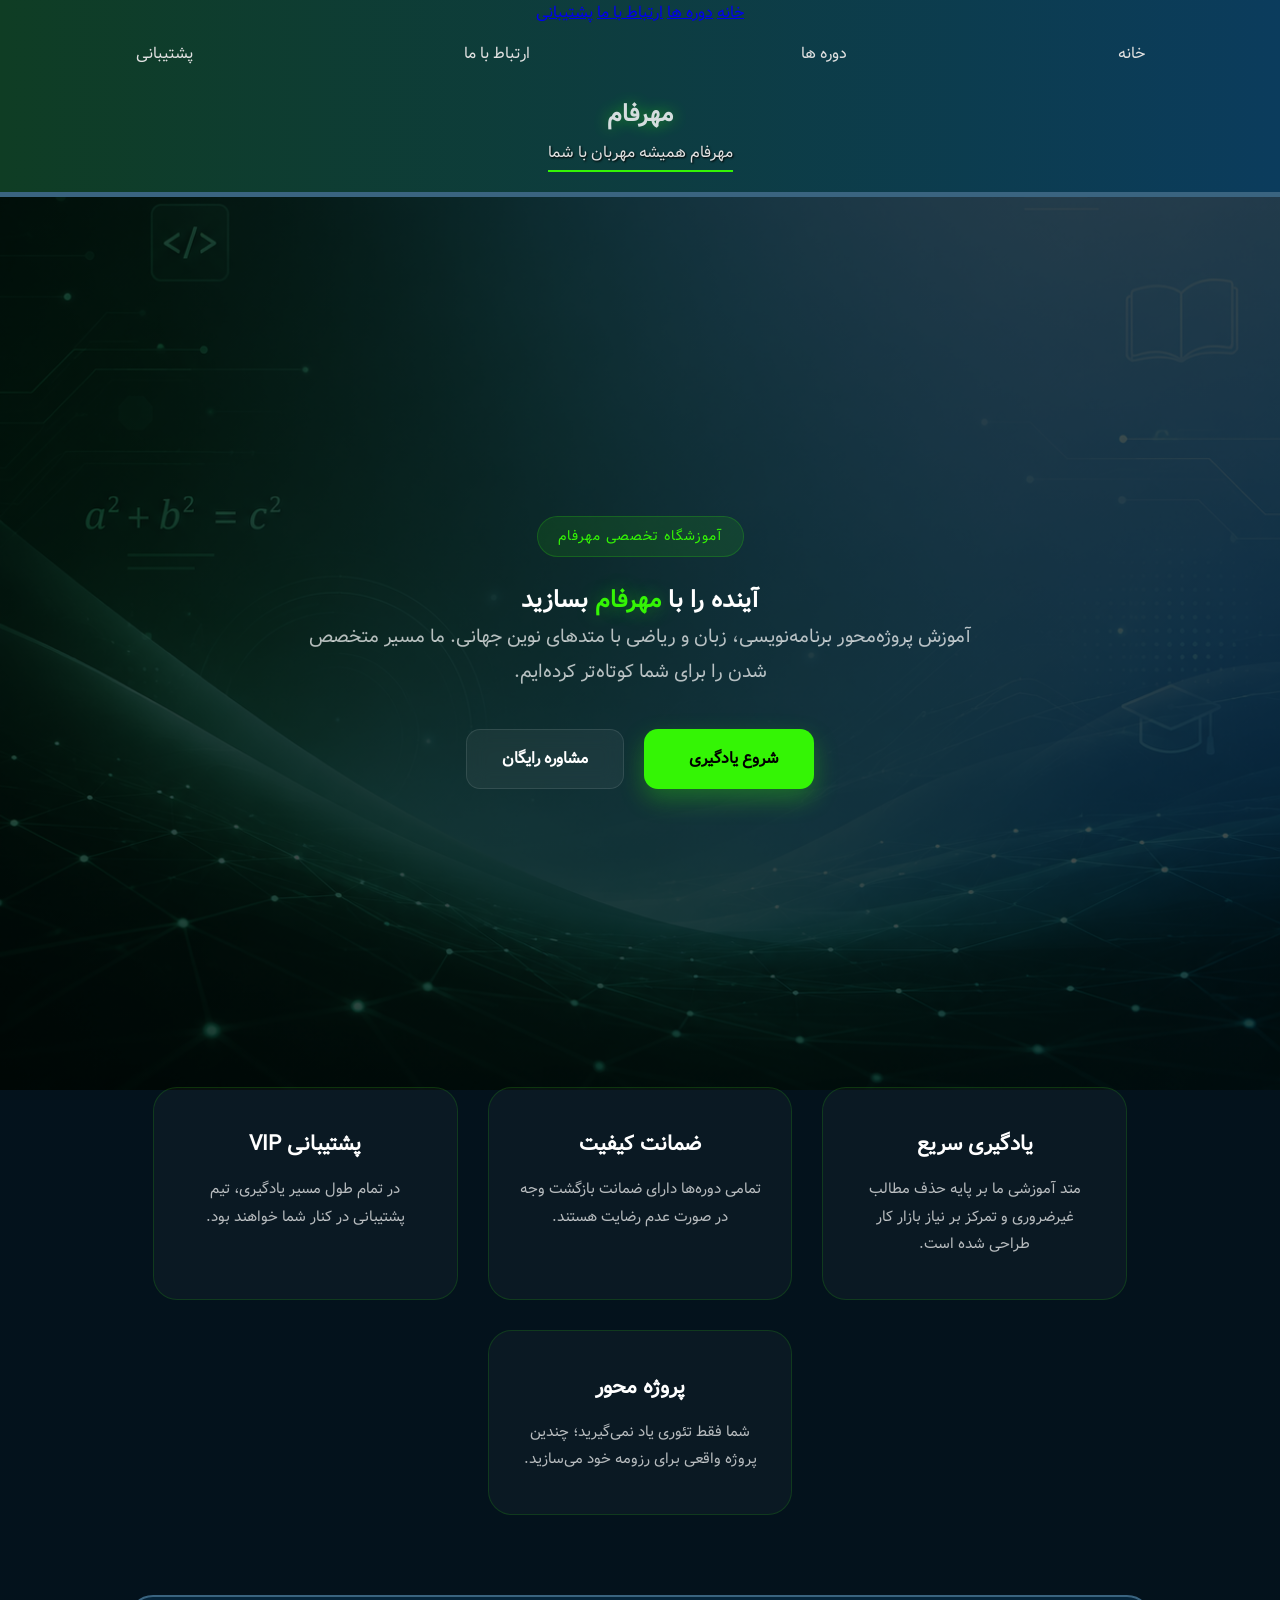
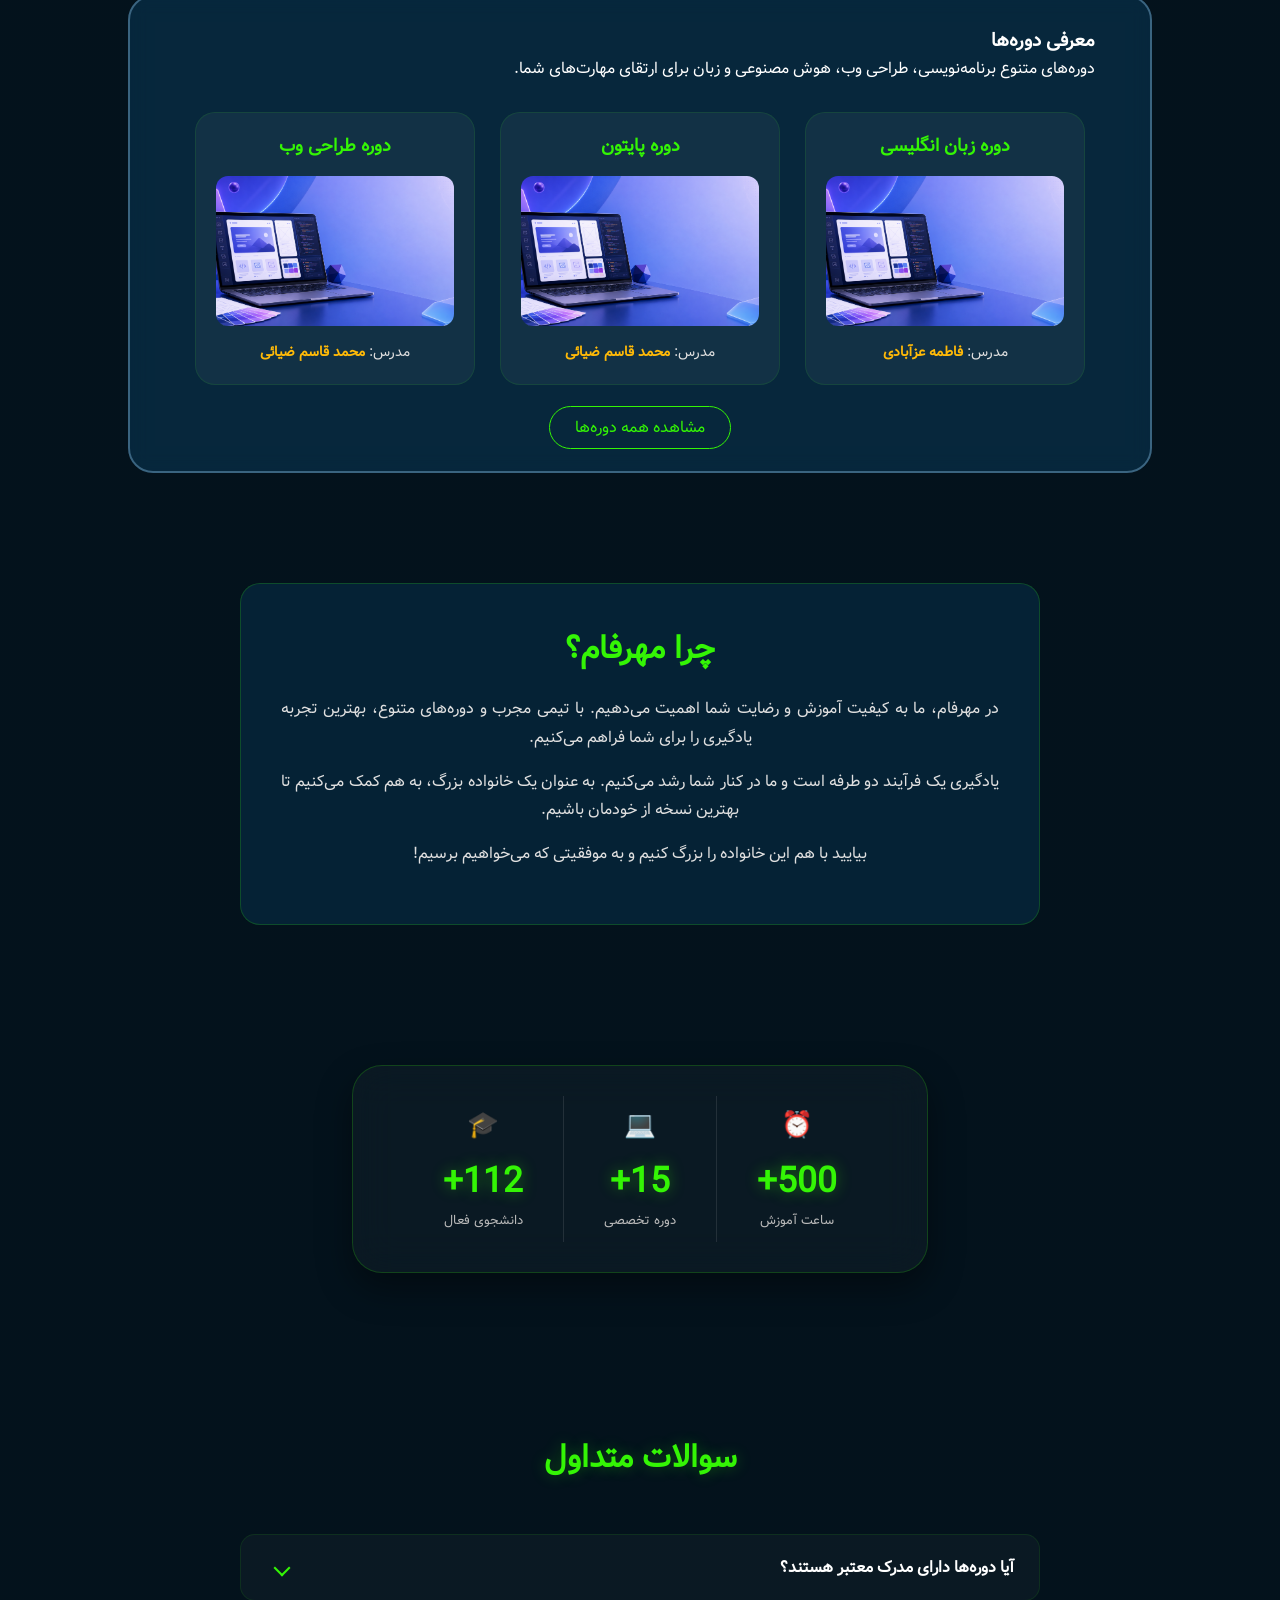
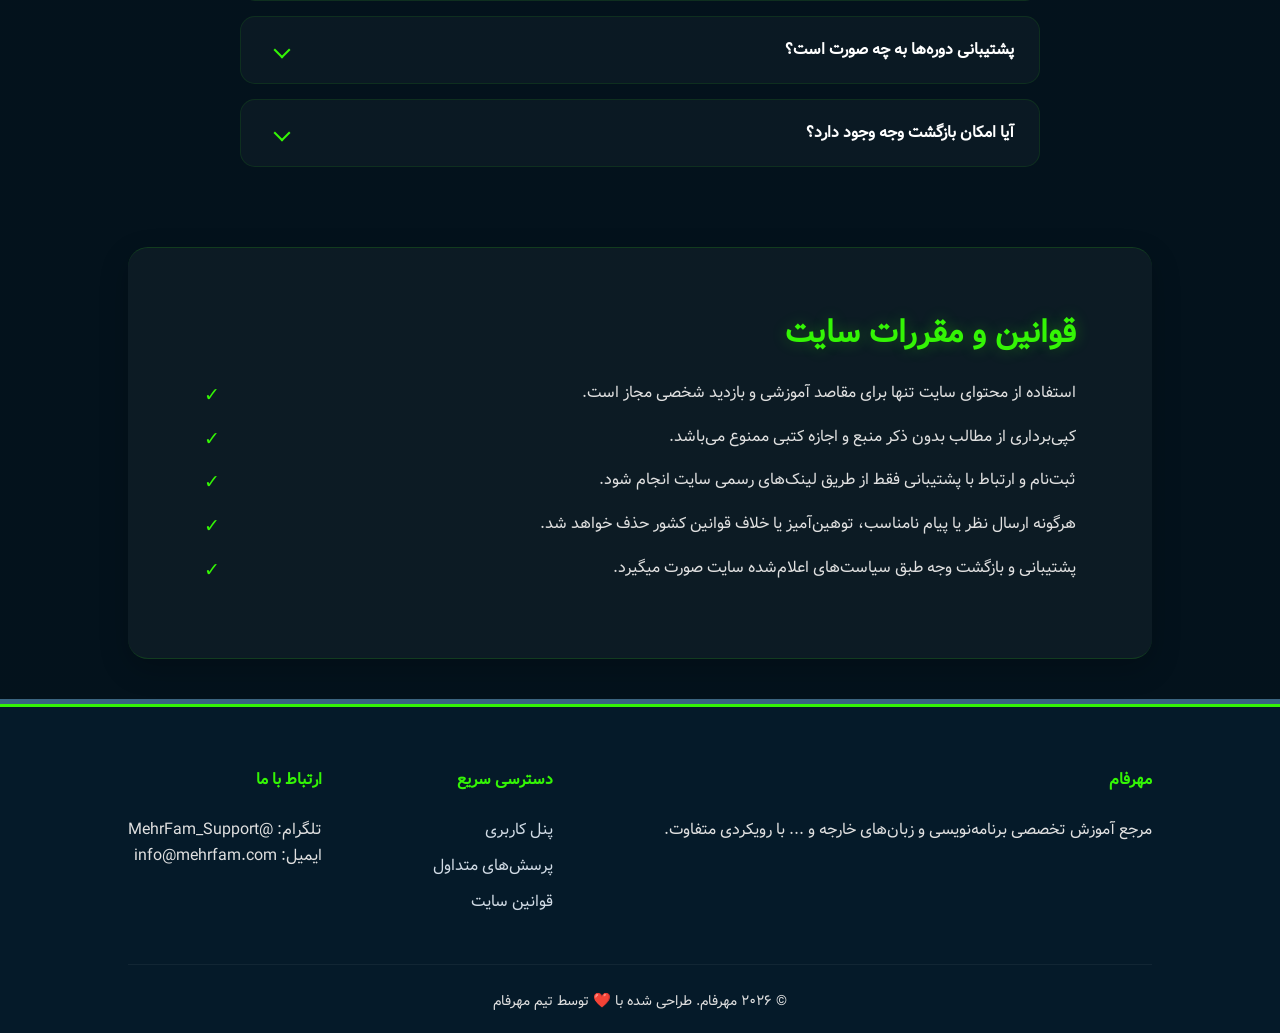
<file: My-site/index.html>
﻿<!doctype html>
<html lang="fa" dir="rtl">
  <head>
    <meta charset="UTF-8" />
    <meta
      name="viewport"
      content="width=device-width, initial-scale=1.0, maximum-scale=1.0, user-scalable=no"
    />
    <title>مهرفام | مرجع آموزش تخصصی و مهربان</title>
    <link rel="stylesheet" href="./styles/style.css" />
  </head>

  <body>
    <header>
      <nav class="nav-bar">
        <div class="menu-toggle" id="mobile-menu">
          <span class="bar"><a href="./index.html">خانه</a></span>
          <span class="bar"><a href="./pages/courses.html">دوره ها</a></span>
          <span class="bar"><a href="./pages/contact-us.html">ارتباط با ما</a></span>
          <span class="bar"><a href="./pages/support.html">پشتیبانی</a></span>
        </div>

        <!-- <div class="log-sign">
          <a href="./pages/sign-up.html" class="sign-up">ثبت نام</a>
          <a href="./pages/login.html" class="login">ورود</a>
        </div> -->

        <ul class="ul">
          <li><a href="./index.html">خانه</a></li>
          <li><a href="./pages/courses.html">دوره ها</a></li>
          <li><a href="./pages/contact-us.html">ارتباط با ما</a></li>
          <li><a href="./pages/support.html">پشتیبانی</a></li>
        </ul>
        <h1 class="logo neon-active">مهرفام</h1>
        <p class="tagline">مهرفام همیشه مهربان با شما</p>
      </nav>
    </header>

    <main class="main-hero">
      <section class="welcome-section">
        <div class="content-wrapper"></div>
      </section>

      <section class="hero-section">
        <div class="hero-overlay"></div>
        <div class="content-wrapper">
          <div class="hero-content">
            <span class="hero-badge">آموزشگاه تخصصی مهرفام</span>
            <h2>آینده را با <span class="typing-text">مهرفام</span> بسازید</h2>
            <p>
              آموزش پروژه‌محور برنامه‌نویسی، زبان و ریاضی با متدهای نوین جهانی.
              ما مسیر متخصص شدن را برای شما کوتاه‌تر کرده‌ایم.
            </p>

            <div class="hero-btns">
              <a href="./pages/courses.html" class="btn-primary">
                <span>شروع یادگیری</span>
                <i data-lucide="arrow-left"></i>
              </a>
              <a href="./pages/support.html" class="btn-secondary">
                <span>مشاوره رایگان</span>
              </a>
            </div>
          </div>
        </div>
      </section>

      <section class="features">
        <div class="content-wrapper">
          <div class="features-grid">
            <div class="feature-card">
              <div class="feature-icon"><i data-lucide="zap"></i></div>
              <h3>یادگیری سریع</h3>
              <p>
                متد آموزشی ما بر پایه حذف مطالب غیرضروری و تمرکز بر نیاز بازار
                کار طراحی شده است.
              </p>
            </div>

            <div class="feature-card">
              <div class="feature-icon"><i data-lucide="shield-check"></i></div>
              <h3>ضمانت کیفیت</h3>
              <p>
                تمامی دوره‌ها دارای ضمانت بازگشت وجه در صورت عدم رضایت هستند.
              </p>
            </div>

            <div class="feature-card">
              <div class="feature-icon"><i data-lucide="headset"></i></div>
              <h3>پشتیبانی VIP</h3>
              <p>
                در تمام طول مسیر یادگیری، تیم پشتیبانی در کنار شما خواهند بود.
              </p>
            </div>

            <div class="feature-card">
              <div class="feature-icon"><i data-lucide="code-2"></i></div>
              <h3>پروژه محور</h3>
              <p>
                شما فقط تئوری یاد نمی‌گیرید؛ چندین پروژه واقعی برای رزومه خود
                می‌سازید.
              </p>
            </div>
          </div>
        </div>
      </section>

      <section class="courses-preview">
        <div class="content-wrapper">
          <h3>معرفی دوره‌ها</h3>
          <p>
            دوره‌های متنوع برنامه‌نویسی، طراحی وب، هوش مصنوعی و زبان برای ارتقای
            مهارت‌های شما.
          </p>

          <div class="courses-container">
            <article class="course-card">
              <a href="./pages/courses.html">
                <h4>دوره زبان انگلیسی</h4>
                <div class="course-img-holder">
                  <img
                    src="./media/71d0dd1d-bba1-41f5-b439-a65bff8276b6.png"
                    alt="دوره زبان انگلیسی مهرفام"
                    loading="lazy"
                  />
                </div>
                <p class="course-instructor">
                  مدرس: <span class="teacher-name">فاطمه عزآبادی</span>
                </p>
              </a>
            </article>

            <article class="course-card">
              <a href="./pages/courses.html">
                <h4>دوره پایتون</h4>
                <div class="course-img-holder">
                  <img
                    src="./media/71d0dd1d-bba1-41f5-b439-a65bff8276b6.png"
                    alt="دوره پایتون مهرفام"
                    loading="lazy"
                  />
                </div>
                <p class="course-instructor">
                  مدرس: <span class="teacher-name">محمد قاسم ضیائی</span>
                </p>
              </a>
            </article>

            <article class="course-card">
              <a href="./pages/courses.html">
                <h4>دوره طراحی وب</h4>
                <div class="course-img-holder">
                  <img
                    src="./media/71d0dd1d-bba1-41f5-b439-a65bff8276b6.png"
                    alt="دوره طراحی وب مهرفام"
                    loading="lazy"
                  />
                </div>
                <p class="course-instructor">
                  مدرس: <span class="teacher-name">محمد قاسم ضیائی</span>
                </p>
              </a>
            </article>
          </div>

          <div class="more-link">
            <a href="./pages/courses.html">مشاهده همه دوره‌ها</a>
          </div>
        </div>
      </section>

      <section class="about-us">
        <article class="about-card">
          <h3 class="about-title">چرا مهرفام؟</h3>
          <p>
            در مهرفام، ما به کیفیت آموزش و رضایت شما اهمیت می‌دهیم. با تیمی مجرب
            و دوره‌های متنوع، بهترین تجربه یادگیری را برای شما فراهم می‌کنیم.
          </p>
          <p>
            یادگیری یک فرآیند دو طرفه است و ما در کنار شما رشد می‌کنیم. به عنوان
            یک خانواده بزرگ، به هم کمک می‌کنیم تا بهترین نسخه از خودمان باشیم.
          </p>
          <p>
            بیایید با هم این خانواده را بزرگ کنیم و به موفقیتی که می‌خواهیم
            برسیم!
          </p>
        </article>
      </section>

      <section class="stats-section">
        <div class="stats-main-panel">
          <div class="stats-container">
            <div class="stat-card">
              <span class="stat-icon">🎓</span>
              <h4 class="stat-number counter" data-target="500">112+</h4>
              <p class="stat-text">دانشجوی فعال</p>
            </div>
            <div class="stat-card">
              <span class="stat-icon">💻</span>
              <h4 class="stat-number counter" data-target="15">15+</h4>
              <p class="stat-text">دوره تخصصی</p>
            </div>
            <div class="stat-card">
              <span class="stat-icon">⏰</span>
              <h4 class="stat-number counter" data-target="2000">500+</h4>
              <p class="stat-text">ساعت آموزش</p>
            </div>
            <!-- <div class="stat-card">
              <span class="stat-icon">⭐</span>
              <h4 class="stat-number counter" data-target="5">۰</h4>
              <p class="stat-text">رضایت کاربران</p>
            </div> -->
          </div>
        </div>
      </section>

      <!-- <section class="testimonials">
        <h3 class="section-title">نظرات دانشجویان مهرفام</h3>
        <div class="testimonials-container">
          <article class="testimonial-card">
            <div class="user-info">
              <img
                src="https://via.placeholder.com/60"
                alt="تصویر دانشجو امیرحسین رضایی"
              />
              <div>
                <h5>امیرحسین رضایی</h5>
                <span>دوره پایتون</span>
              </div>
            </div>
            <p>
              آموزش‌های استاد ضیائی واقعاً متفاوت است. مفاهیم پیچیده را به
              ساده‌ترین شکل ممکن توضیح می‌دهند.
            </p>
            <div class="rating">⭐⭐⭐⭐⭐</div>
          </article>

          <article class="testimonial-card">
            <div class="user-info">
              <img
                src="https://via.placeholder.com/60"
                alt="تصویر دانشجو سارا احمدی"
              />
              <div>
                <h5>سارا احمدی</h5>
                <span>دوره زبان انگلیسی</span>
              </div>
            </div>
            <p>
              متد آموزشی خانم عزآبادی فوق‌العاده است. در کوتاه‌ترین زمان تونستم
              ترسم از صحبت کردن رو کنار بزارم.
            </p>
            <div class="rating">⭐⭐⭐⭐⭐</div>
          </article>

          <article class="testimonial-card">
            <div class="user-info">
              <img
                src="https://via.placeholder.com/60"
                alt="تصویر دانشجو رضا محمدی"
              />
              <div>
                <h5>رضا محمدی</h5>
                <span>دوره طراحی وب</span>
              </div>
            </div>
            <p>
              پشتیبانی دوره‌ها عالیه. هر جا به مشکل خوردم سریعاً راهنمایی کردن.
              محیط سایت هم حس خیلی خوبی میده.
            </p>
            <div class="rating">⭐⭐⭐⭐⭐</div>
          </article>
        </div>
      </section> -->

      <section class="faq-section">
        <div class="content-wrapper">
          <h2 class="section-title">سوالات متداول</h2>
          <div class="faq-container">
            <div class="faq-item">
              <div class="faq-question">
                <span>آیا دوره‌ها دارای مدرک معتبر هستند؟</span>
                <i class="chevron-icon"></i>
              </div>
              <div class="faq-answer">
                <p>
                  بله، پس از اتمام هر دوره و موفقیت در پروژه نهایی، گواهینامه
                  معتبر اتمام دوره از سوی آکادمی مهرفام به صورت دیجیتال صادر
                  می‌شود.
                </p>
              </div>
            </div>

            <div class="faq-item">
              <div class="faq-question">
                <span>پشتیبانی دوره‌ها به چه صورت است؟</span>
                <i class="chevron-icon"></i>
              </div>
              <div class="faq-answer">
                <p>
                  تمامی دوره‌ها دارای گروه‌های اختصاصی رفع اشکال هستند و مدرس
                  دوره به صورت مستقیم به سوالات شما پاسخ می‌دهد.
                </p>
              </div>
            </div>

            <div class="faq-item">
              <div class="faq-question">
                <span>آیا امکان بازگشت وجه وجود دارد؟</span>
                <i class="chevron-icon"></i>
              </div>
              <div class="faq-answer">
                <p>
                  طبق قوانین زمانی که شما بیعانه و یا مبلغ دوره رو پرداخت میکنید , امکان بازگشت وجه وجود ندارد و شما همون لحظه توی دوره ثبت نام میشید 
                </p>
              </div>
            </div>
          </div>
        </div>
      </section>

      <section class="site-rules">
        <div class="content-wrapper">
          <h2>قوانین و مقررات سایت</h2>
          <ul>
            <li>
              استفاده از محتوای سایت تنها برای مقاصد آموزشی و بازدید شخصی مجاز
              است.
            </li>
            <li>
              کپی‌برداری از مطالب بدون ذکر منبع و اجازه کتبی ممنوع می‌باشد.
            </li>
            <li>
              ثبت‌نام و ارتباط با پشتیبانی فقط از طریق لینک‌های رسمی سایت انجام
              شود.
            </li>
            <li>
              هرگونه ارسال نظر یا پیام نامناسب، توهین‌آمیز یا خلاف قوانین کشور
              حذف خواهد شد.
            </li>
            <li>
              پشتیبانی و بازگشت وجه طبق سیاست‌های اعلام‌شده سایت صورت میگیرد.
            </li>
          </ul>
        </div>
      </section>
    </main>

    <footer class="footer">
      <div class="footer-container">
        <section class="footer-section">
          <h4>مهرفام</h4>
          <p>
            مرجع آموزش تخصصی برنامه‌نویسی و زبان‌های خارجه و ... با رویکردی متفاوت.
          </p>
        </section>
        <section class="footer-section">
          <h4>دسترسی سریع</h4>
          <ul>
            <li><a href="#">پنل کاربری</a></li>
            <li><a href="#">پرسش‌های متداول</a></li>
            <li><a href="#">قوانین سایت</a></li>
          </ul>
        </section>
        <section class="footer-section">
          <h4>ارتباط با ما</h4>
          <p>تلگرام: @MehrFam_Support</p>
          <p>ایمیل: info@mehrfam.com</p>
        </section>
      </div>
      <div class="footer-bottom">
        <p>&copy; ۲۰۲۶ مهرفام. طراحی شده با ❤️ توسط تیم مهرفام</p>
      </div>
    </footer>

    <script src="./scripts/script.js"></script>
  </body>
</html>
</file>
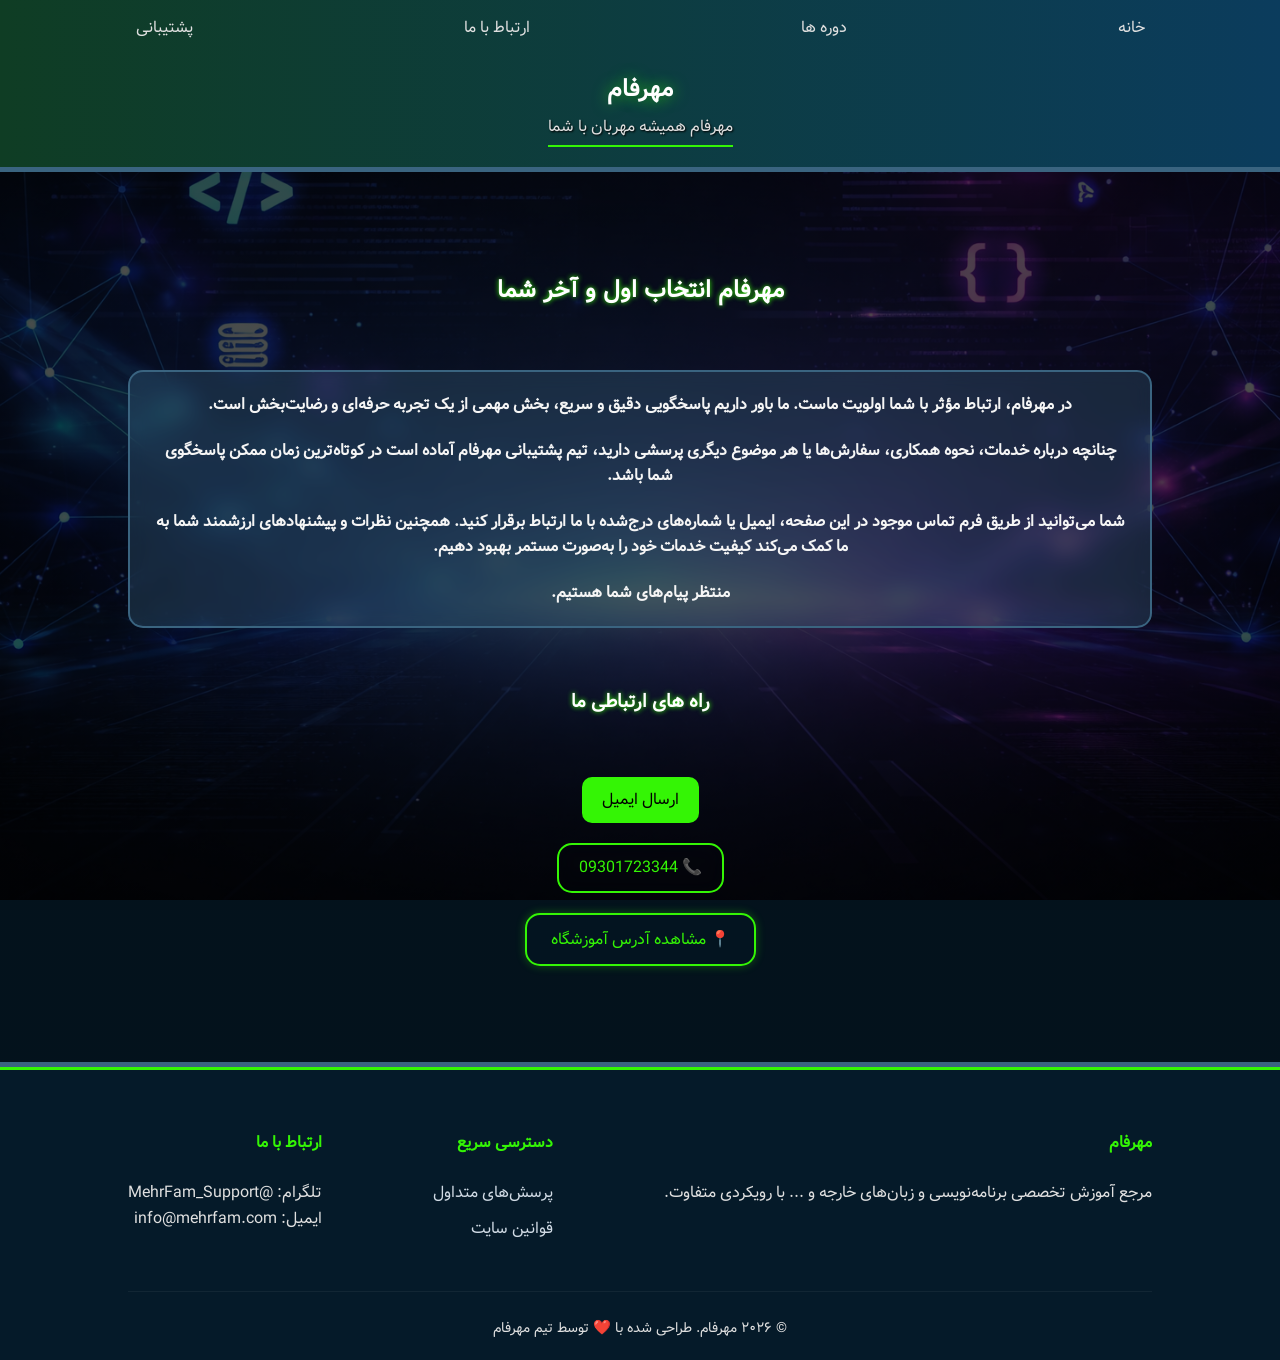
<file: My-site/pages/contact-us.html>
<!doctype html>
<html lang="fa" dir="rtl">
  <head>
    <meta charset="UTF-8" />
    <meta name="viewport" content="width=device-width, initial-scale=1.0" />
    <title>MehrFam | Contact Us</title>
    <link rel="stylesheet" href="../styles/style.css" />
    <link rel="stylesheet" href="../styles/contact-us.css" />
  </head>
  <body>
    <header class="header">
      <nav class="nav-bar">
        <ul class="ul">
          <li><a href="../index.html">خانه</a></li>
          <li><a href="../pages/courses.html">دوره ها</a></li>
          <li><a href="contact-us.html">ارتباط با ما</a></li>
          <li><a href="../pages/support.html">پشتیبانی</a></li>
        </ul>
        <h2 class="logo">مهرفام</h2>
        <p class="tagline">مهرفام همیشه مهربان با شما</p>
      </nav>
    </header>

    <main class="main-hero1">
      <div>
        <h2 class="title">مهرفام انتخاب اول و آخر شما</h2>
      </div>
      <div class="us-description">
        <div class="description">
          <strong
            >در مهرفام، ارتباط مؤثر با شما اولویت ماست. ما باور داریم پاسخگویی
            دقیق و سریع، بخش مهمی از یک تجربه حرفه‌ای و رضایت‌بخش است.</strong
          >
        </div>
        <div class="description">
          <strong
            >چنانچه درباره خدمات، نحوه همکاری، سفارش‌ها یا هر موضوع دیگری پرسشی
            دارید، تیم پشتیبانی مهرفام آماده است در کوتاه‌ترین زمان ممکن پاسخگوی
            شما باشد.</strong
          >
        </div>
        <div class="description">
          <strong
            >شما می‌توانید از طریق فرم تماس موجود در این صفحه، ایمیل یا
            شماره‌های درج‌شده با ما ارتباط برقرار کنید. همچنین نظرات و
            پیشنهادهای ارزشمند شما به ما کمک می‌کند کیفیت خدمات خود را به‌صورت
            مستمر بهبود دهیم.</strong
          >
        </div>
        <div class="description">
          <strong>منتظر پیام‌های شما هستیم.</strong>
        </div>
      </div>
      <div>
        <div>
          <h3 class="contact">راه های ارتباطی ما</h3>
        </div>
        <div>
          <a
            class="email-btn"
            href="mailto:mamalipxx@gmail.com?subject=ارتباط با مهرفام"
          >
            ارسال ایمیل
          </a>
        </div>
        <div class="phone-container">
          <a class="phone-btn" href="tel:+989123456789"> 📞 09301723344 </a>
        </div>
        <a
          class="address-btn"
          href="https://maps.app.goo.gl/CjTFRhK8uS9TdXcp8"
          target="_blank"
        >
          📍 مشاهده آدرس آموزشگاه
        </a>
      </div>
    </main>

    <footer class="footer">
      <div class="footer-container">
        <section class="footer-section">
          <h4>مهرفام</h4>
          <p>
            مرجع آموزش تخصصی برنامه‌نویسی و زبان‌های خارجه و ... با رویکردی
            متفاوت.
          </p>
        </section>
        <section class="footer-section">
          <h4>دسترسی سریع</h4>
          <ul>
            <!-- <li><a href="#">پنل کاربری</a></li> -->
            <li><a href="../index.html">پرسش‌های متداول</a></li>
            <li><a href="../index.html">قوانین سایت</a></li>
          </ul>
        </section>
        <section class="footer-section">
          <h4>ارتباط با ما</h4>
          <p>تلگرام: @MehrFam_Support</p>
          <p>ایمیل: info@mehrfam.com</p>
        </section>
      </div>
      <div class="footer-bottom">
        <p>&copy; ۲۰۲۶ مهرفام. طراحی شده با ❤️ توسط تیم مهرفام</p>
      </div>
    </footer>
  </body>
</html>
</file>
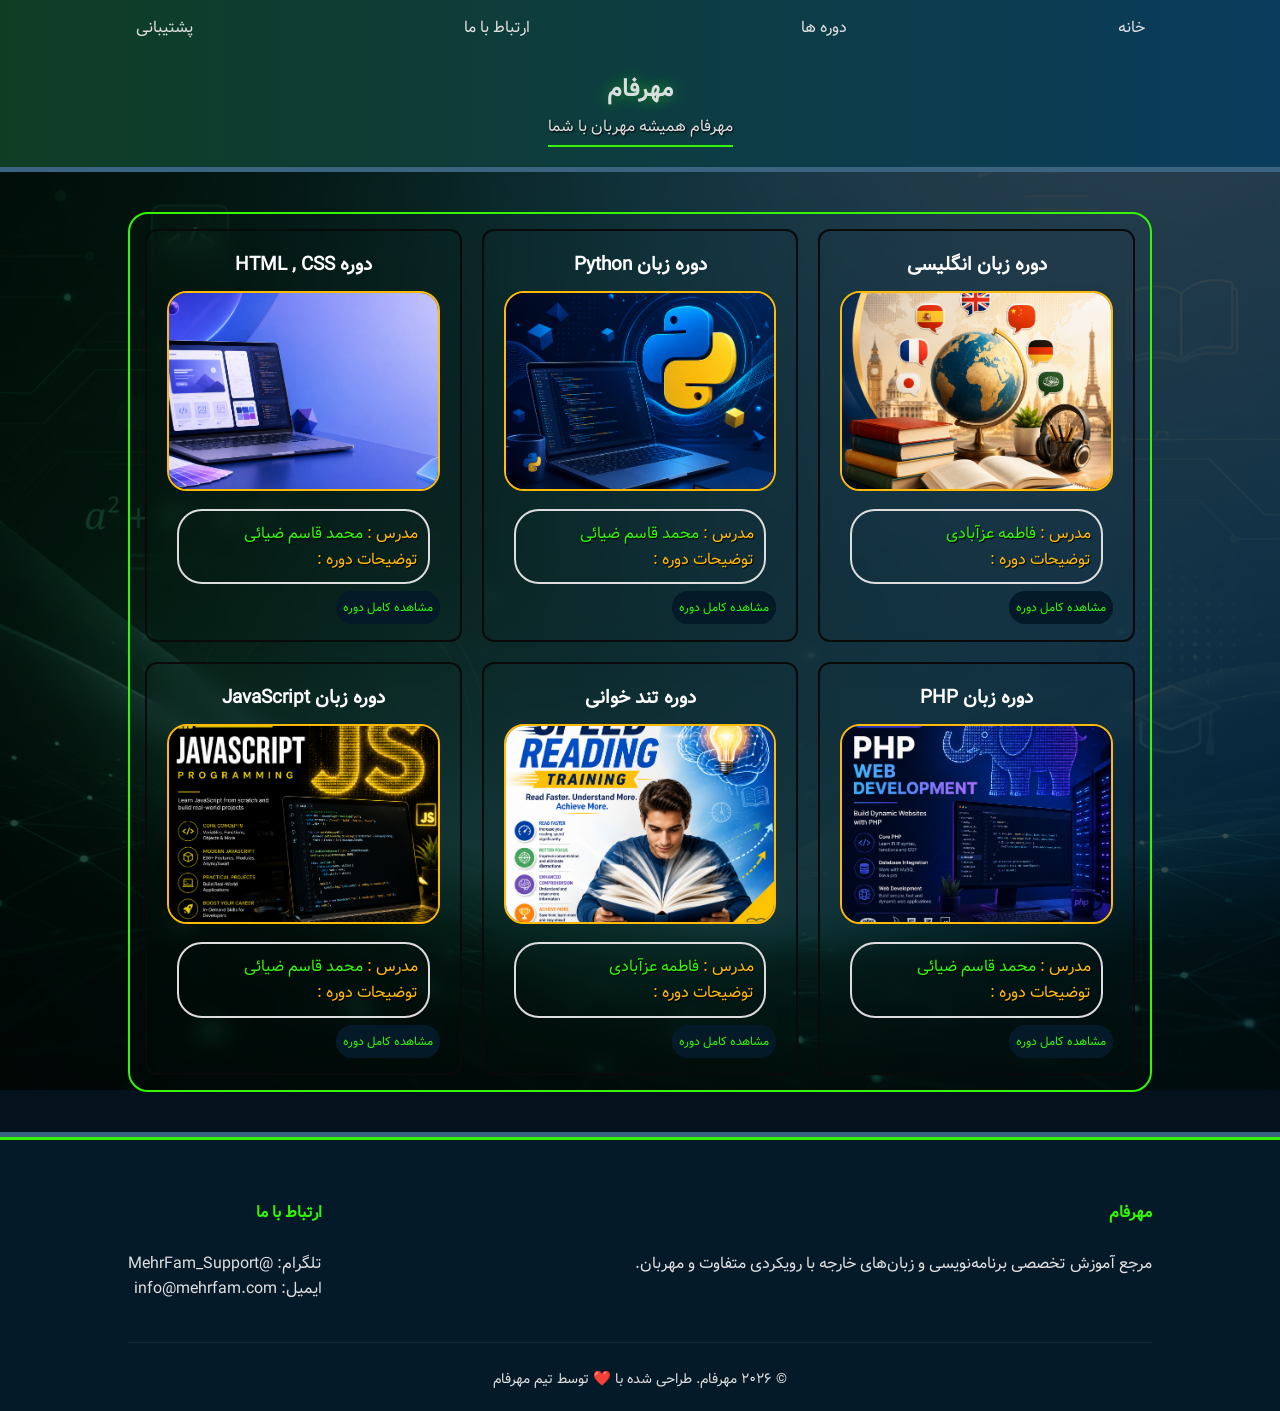
<file: My-site/pages/courses.html>
<!doctype html>
<html lang="fa" dir="rtl">
  <head>
    <meta charset="UTF-8" />
    <meta name="viewport" content="width=device-width, initial-scale=1.0" />
    <title>مهرفام | دوره های ما</title>
    <link rel="stylesheet" href="../styles/courses.css" />
  </head>

  <body>
    <header>
      <nav class="nav-bar">
        <ul class="ul">
          <li><a href="../index.html">خانه</a></li>
          <li><a href="#">دوره ها</a></li>
          <li><a href="../pages/contact-us.html">ارتباط با ما</a></li>
          <li><a href="#">پشتیبانی</a></li>
        </ul>

        <h1 class="logo neon-active">مهرفام</h1>
        <p class="tagline">مهرفام همیشه مهربان با شما</p>
      </nav>
    </header>

    <main class="main-hero">
      <div class="courses">
        <div class="course">
          <h3>دوره زبان انگلیسی</h3>
          <img src="../media/2fe97472-bc55-4265-b840-1aac0a6ac240.png" alt="" />
          <div class="course-card">
            <span class="course-teach">مدرس : </span
            ><span class="course-teach-name">فاطمه عزآبادی</span><br />
            <span class="course-description">توضیحات دوره : </span
            ><span class="description"></span>
          </div>
          <span class="more">مشاهده کامل دوره</span>
        </div>
        <div class="course">
          <h3>دوره زبان Python</h3>
          <img src="../media/16321466-28ea-496e-b575-b3379b107411.png" alt="" />
          <div class="course-card">
            <span class="course-teach">مدرس : </span
            ><span class="course-teach-name">محمد قاسم ضیائی</span>
            <span class="course-description">توضیحات دوره : </span
            ><span class="description"></span>
          </div>
          <span class="more">مشاهده کامل دوره</span>
        </div>
        <div class="course">
          <h3>دوره HTML , CSS</h3>
          <img src="../media/71d0dd1d-bba1-41f5-b439-a65bff8276b6.png" alt="" />
          <div class="course-card">
            <span class="course-teach">مدرس : </span
            ><span class="course-teach-name">محمد قاسم ضیائی</span>
            <span class="course-description">توضیحات دوره : </span
            ><span class="description"></span>
          </div>
          <span class="more">مشاهده کامل دوره</span>
        </div>
        <div class="course">
          <h3>دوره زبان PHP</h3>
          <img src="../media/9f0f575f-12d0-4cc6-8699-ee79b1570170.png" alt="" />
          <div class="course-card">
            <span class="course-teach">مدرس : </span
            ><span class="course-teach-name">محمد قاسم ضیائی</span>
            <span class="course-description">توضیحات دوره : </span
            ><span class="description"></span>
          </div>
          <span class="more">مشاهده کامل دوره</span>
        </div>
        <div class="course">
          <h3>دوره تند خوانی</h3>
          <img src="../media/87aeb16e-523e-4c70-87fb-a7195dd65510.png" alt="" />
          <div class="course-card">
            <span class="course-teach">مدرس : </span
            ><span class="course-teach-name">فاطمه عزآبادی</span><br />
            <span class="course-description">توضیحات دوره : </span
            ><span class="description"></span>
          </div>
          <span class="more">مشاهده کامل دوره</span>
        </div>
        <div class="course">
          <h3>دوره زبان JavaScript</h3>
          <img src="../media/892d3ce2-b791-473d-a3b2-8d46bcfc3d07.png" alt="" />
          <div class="course-card">
            <span class="course-teach">مدرس : </span
            ><span class="course-teach-name">محمد قاسم ضیائی</span>
            <span class="course-description">توضیحات دوره : </span
            ><span class="description"></span>
          </div>
          <span class="more"
            ><a href="../pages/courses/js-course.html">مشاهده کامل دوره</a></span
          >
        </div>
      </div>
    </main>

    <footer class="footer">
      <div class="footer-container">
        <section class="footer-section">
          <h4>مهرفام</h4>
          <p>
            مرجع آموزش تخصصی برنامه‌نویسی و زبان‌های خارجه با رویکردی متفاوت و
            مهربان.
          </p>
        </section>

        <!-- <section class="footer-section">
          <h4>دسترسی سریع</h4>
          <ul>
            <li><a href="#">پنل کاربری</a></li>
            <li><a href="#">پرسش‌های متداول</a></li>
            <li><a href="#">قوانین سایت</a></li>
          </ul>
        </section> -->

        <section class="footer-section">
          <h4>ارتباط با ما</h4>
          <p>تلگرام: @MehrFam_Support</p>
          <p>ایمیل: info@mehrfam.com</p>
        </section>
      </div>

      <div class="footer-bottom">
        <p>&copy; ۲۰۲۶ مهرفام. طراحی شده با ❤️ توسط تیم مهرفام</p>
      </div>
    </footer>

    <script src="../scripts/script.js"></script>
  </body>
</html>
</file>
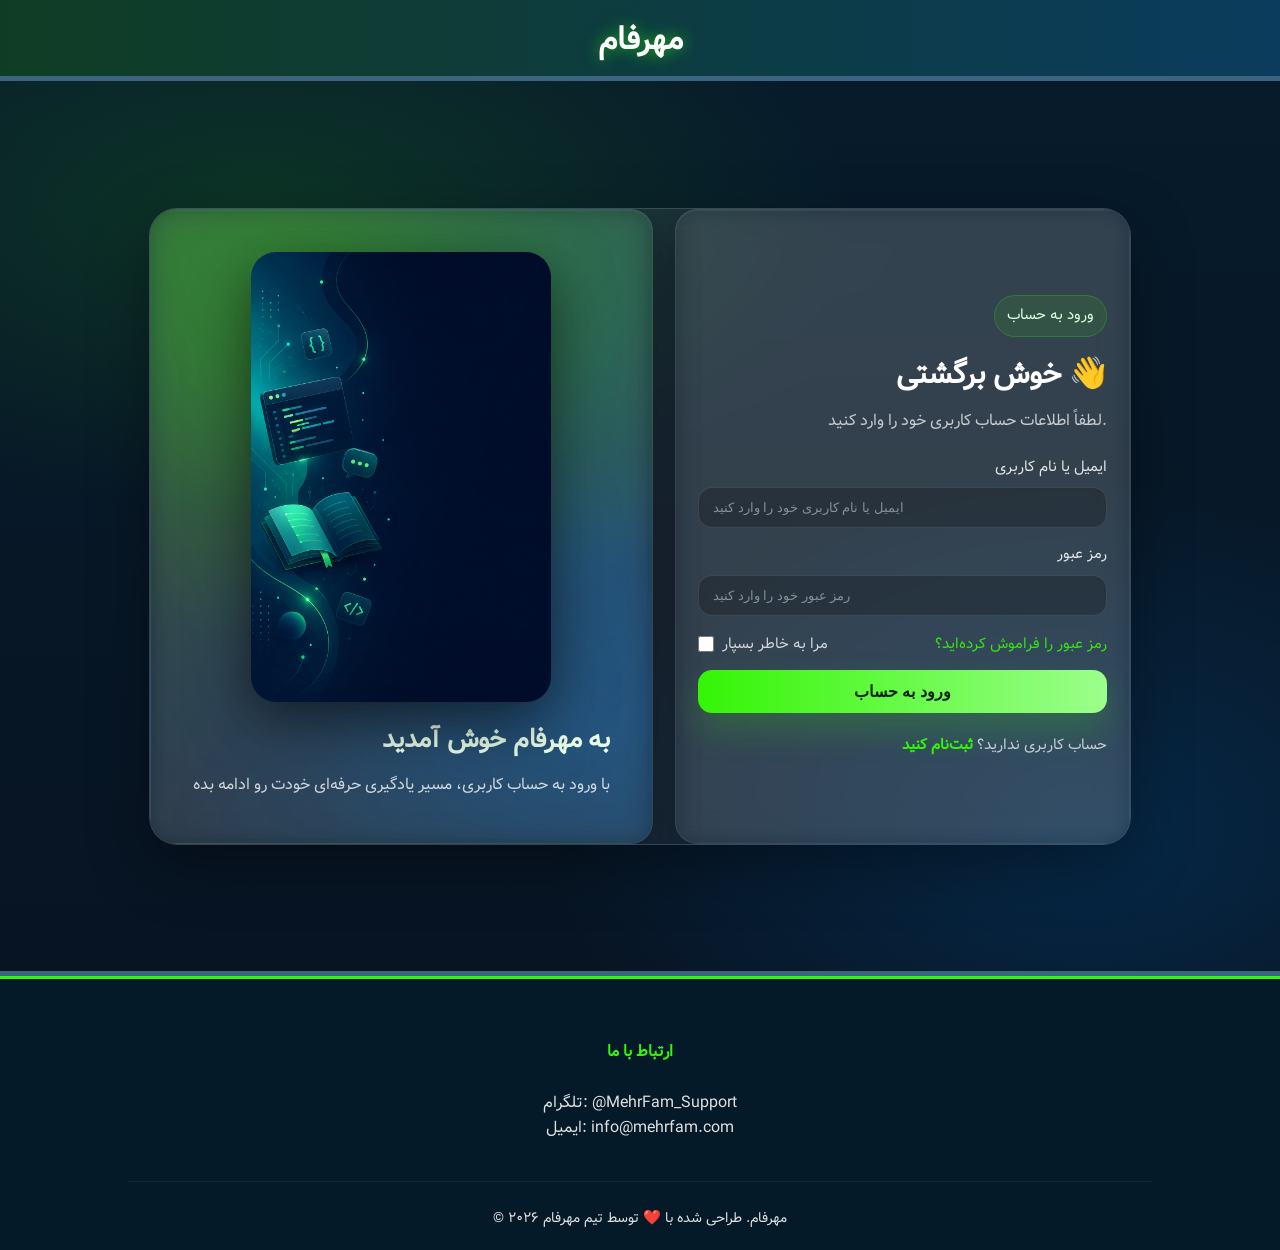
<file: My-site/pages/login.html>
<!doctype html>
<html lang="en">
  <head>
    <meta charset="UTF-8" />
    <meta name="viewport" content="width=device-width, initial-scale=1.0" />
    <title>مهرفام | ورود</title>
    <link rel="stylesheet" href="../styles/style.css" />
    <link rel="stylesheet" href="../styles/login-sign-up.css" />
  </head>
  <body>
    <header>
      <div class="back-btn">
        <span class="back-btn-txt">
          <!-- <a href="../index.html"> برگشت </a> -->
        </span>
      </div>
      <div class="logo">
        <h1>مهرفام</h1>
      </div>
    </header>
    <main class="main-hero">
      <section class="login-container">
        <div class="login-visual">
          <div class="visual-content">
            <img
              src="../media/828da884-f703-47b8-99ab-98b26d789868.png"
              alt="تصویر ورود به حساب کاربری"
              class="login-image"
            />
            <h2>به مهرفام خوش آمدید</h2>
            <p>
              با ورود به حساب کاربری، مسیر یادگیری حرفه‌ای خودت رو ادامه بده
            </p>
          </div>
        </div>

        <div class="login-form-wrapper">
          <div class="login-form-box">
            <span class="login-badge">ورود به حساب</span>
            <h1>خوش برگشتی 👋</h1>
            <p class="login-desc">
              لطفاً اطلاعات حساب کاربری خود را وارد کنید.
            </p>

            <form action="#" method="post" class="login-form">
              <div class="input-group">
                <label for="email">ایمیل یا نام کاربری</label>
                <input
                  type="text"
                  id="email"
                  name="email"
                  placeholder="ایمیل یا نام کاربری خود را وارد کنید"
                  required
                />
              </div>

              <div class="input-group">
                <label for="password">رمز عبور</label>
                <input
                  type="password"
                  id="password"
                  name="password"
                  placeholder="رمز عبور خود را وارد کنید"
                  required
                />
              </div>

              <div class="login-options">
                <label class="remember-me">
                  <input type="checkbox" name="remember" />
                  <span>مرا به خاطر بسپار</span>
                </label>

                <a href="#" class="forgot-password"
                  >رمز عبور را فراموش کرده‌اید؟</a
                >
              </div>

              <button type="submit" class="login-btn">ورود به حساب</button>

              <!-- <div class="login-divider">
                <span>یا</span>
              </div> -->

              <!-- <button type="button" class="google-login-btn">
                <span>ورود با گوگل</span>
              </button> -->

              <p class="signup-link">
                حساب کاربری ندارید؟
                <a href="./sign-up.html">ثبت‌نام کنید</a>
              </p>
            </form>
          </div>
        </div>
      </section>
    </main>

    <footer class="footer">
      <section class="footer-section">
        <h4>ارتباط با ما</h4>
        <p>تلگرام: @MehrFam_Support</p>
        <p>ایمیل: info@mehrfam.com</p>
      </section>
      <div class="footer-bottom">
        <p>&copy; ۲۰۲۶ مهرفام. طراحی شده با ❤️ توسط تیم مهرفام</p>
      </div>
    </footer>
  </body>
</html>
</file>
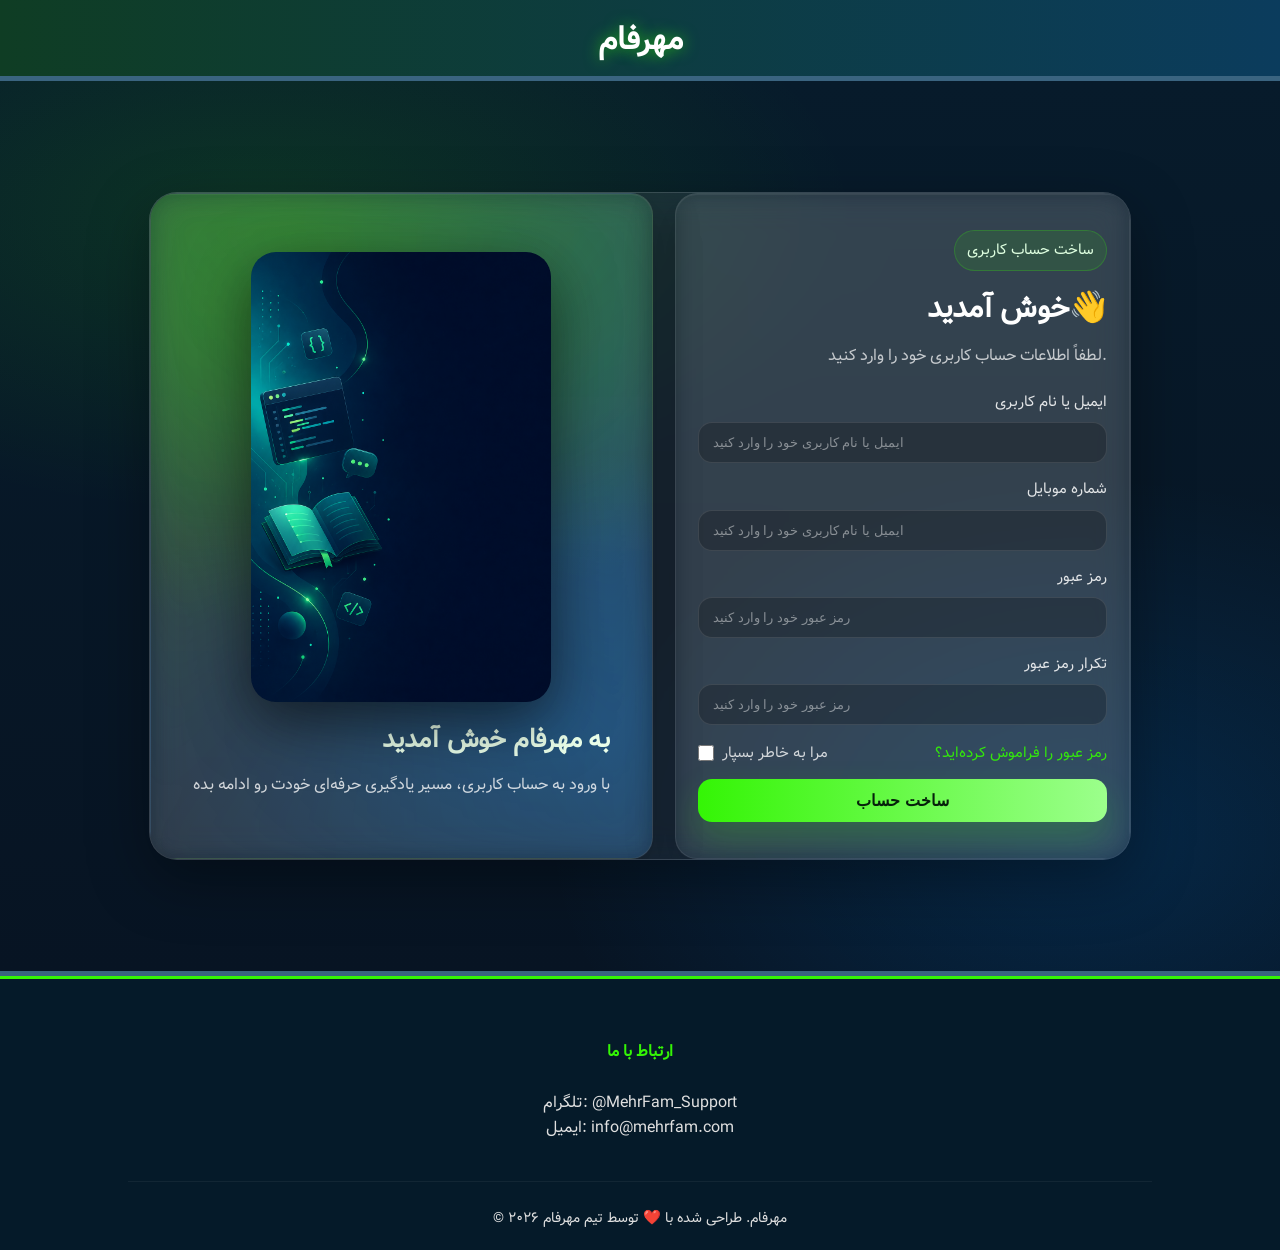
<file: My-site/pages/sign-up.html>
<!doctype html>
<html lang="en">
  <head>
    <meta charset="UTF-8" />
    <meta name="viewport" content="width=device-width, initial-scale=1.0" />
    <title>مهرفام | ثبت نام</title>
    <link rel="stylesheet" href="../styles/style.css" />
    <link rel="stylesheet" href="../styles/login-sign-up.css" />
  </head>
  <body>
    <header>
      <div class="back-btn">
        <span class="back-btn-txt">
          <!-- <a href="../index.html"> برگشت </a> -->
        </span>
      </div>
      <div class="logo">
        <h1>مهرفام</h1>
      </div>
    </header>
    <main class="main-hero">
      <section class="login-container">
        <div class="login-visual">
          <div class="visual-content">
            <img
              src="../media/828da884-f703-47b8-99ab-98b26d789868.png"
              alt="تصویر ورود به حساب کاربری"
              class="login-image"
            />
            <h2>به مهرفام خوش آمدید</h2>
            <p>
              با ورود به حساب کاربری، مسیر یادگیری حرفه‌ای خودت رو ادامه بده
            </p>
          </div>
        </div>

        <div class="login-form-wrapper">
          <div class="login-form-box">
            <span class="login-badge">ساخت حساب کاربری</span>
            <h1>خوش آمدید👋</h1>
            <p class="login-desc">
              لطفاً اطلاعات حساب کاربری خود را وارد کنید.
            </p>

            <form action="#" method="post" class="login-form">
              <div class="input-group">
                <label for="email">ایمیل یا نام کاربری</label>
                <input
                  type="text"
                  id="email"
                  name="email"
                  placeholder="ایمیل یا نام کاربری خود را وارد کنید"
                  required
                />
              </div>
              <div class="input-group">
                <label for="email">شماره موبایل</label>
                <input
                  type="text"
                  id="email"
                  name="email"
                  placeholder="ایمیل یا نام کاربری خود را وارد کنید"
                  required
                />
              </div>

              <div class="input-group">
                <label for="password">رمز عبور</label>
                <input
                  type="password"
                  id="password"
                  name="password"
                  placeholder="رمز عبور خود را وارد کنید"
                  required
                />
              </div>
              <div class="input-group">
                <label for="password">تکرار رمز عبور</label>
                <input
                  type="password"
                  id="password"
                  name="password"
                  placeholder="رمز عبور خود را وارد کنید"
                  required
                />
              </div>

              <div class="login-options">
                <label class="remember-me">
                  <input type="checkbox" name="remember" />
                  <span>مرا به خاطر بسپار</span>
                </label>

                <a href="#" class="forgot-password"
                  >رمز عبور را فراموش کرده‌اید؟</a
                >
              </div>

              <button type="submit" class="login-btn">ساخت حساب</button>

              <!-- <div class="login-divider">
                <span>یا</span>
              </div> -->

              <!-- <button type="button" class="google-login-btn">
                <span>ورود با گوگل</span>
              </button> -->
            </form>
          </div>
        </div>
      </section>
    </main>

    <footer class="footer">
      <section class="footer-section">
        <h4>ارتباط با ما</h4>
        <p>تلگرام: @MehrFam_Support</p>
        <p>ایمیل: info@mehrfam.com</p>
      </section>
      <div class="footer-bottom">
        <p>&copy; ۲۰۲۶ مهرفام. طراحی شده با ❤️ توسط تیم مهرفام</p>
      </div>
    </footer>
  </body>
</html>
</file>
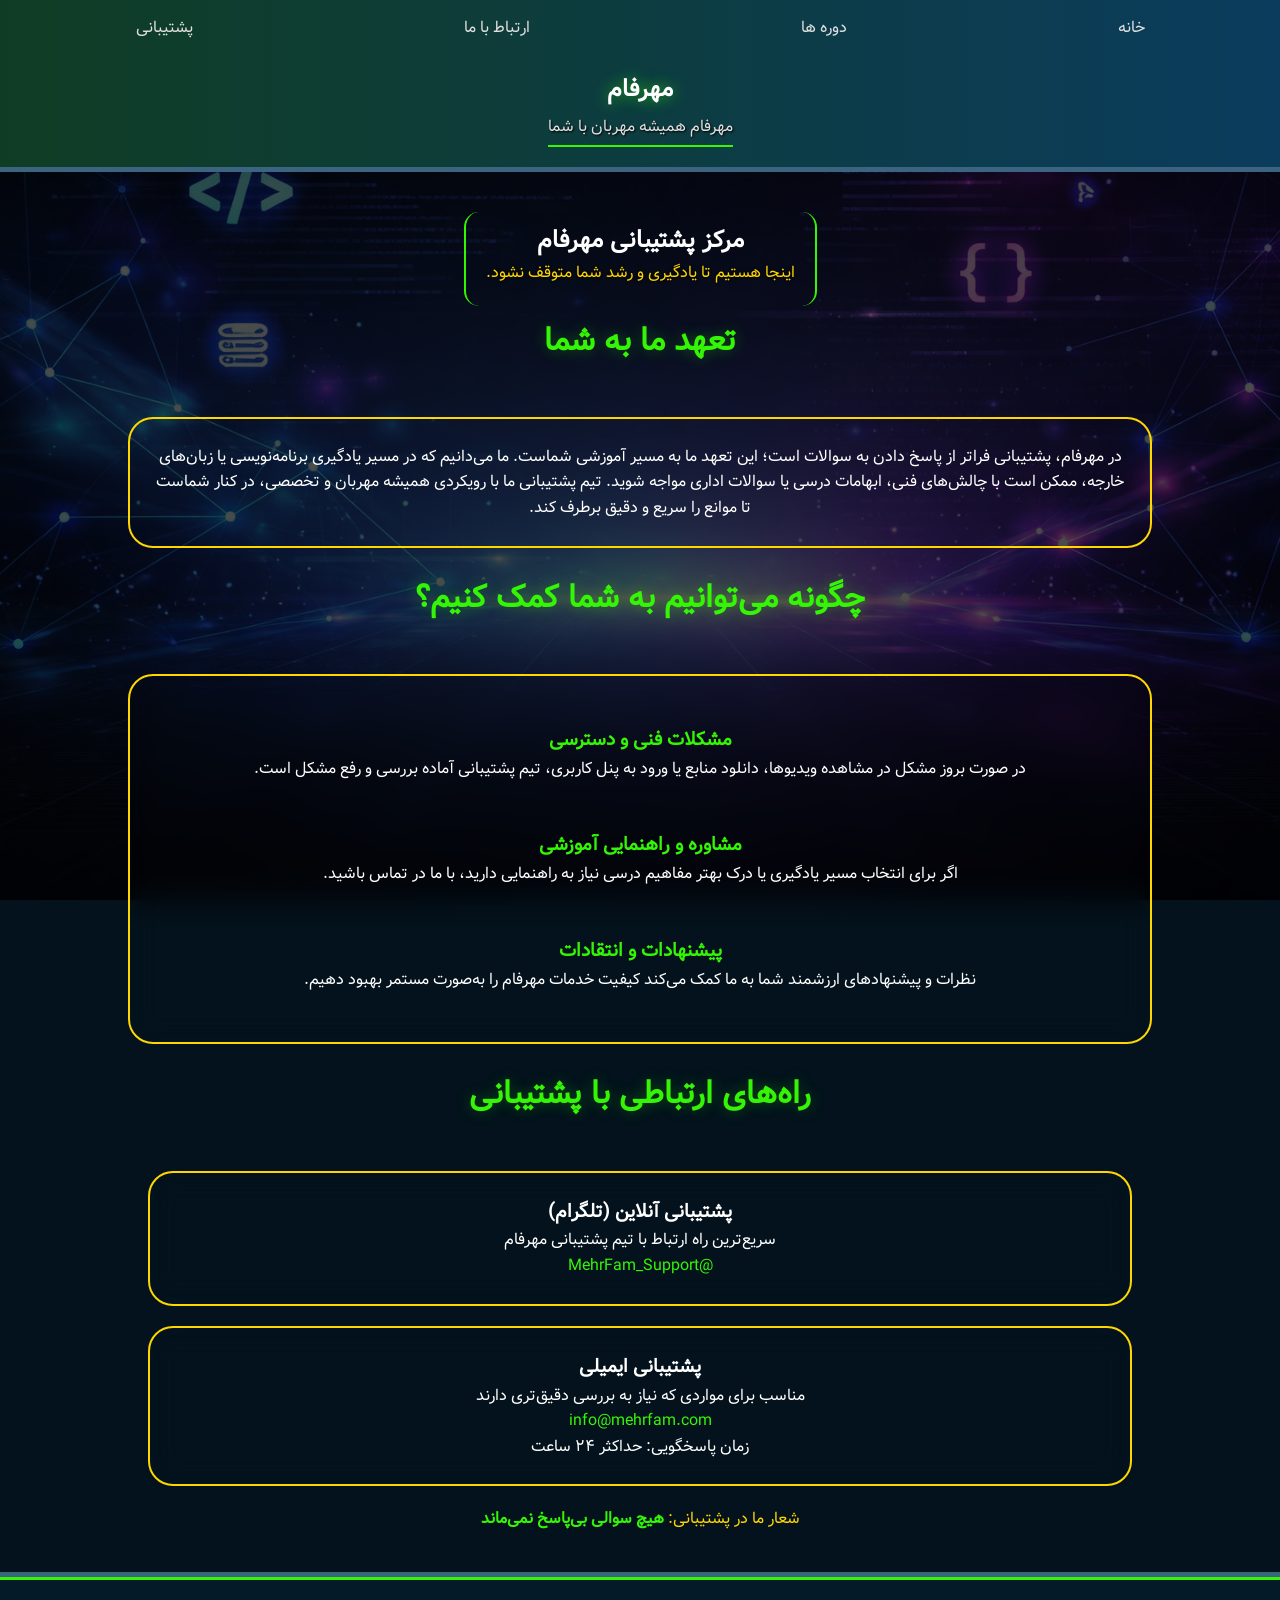
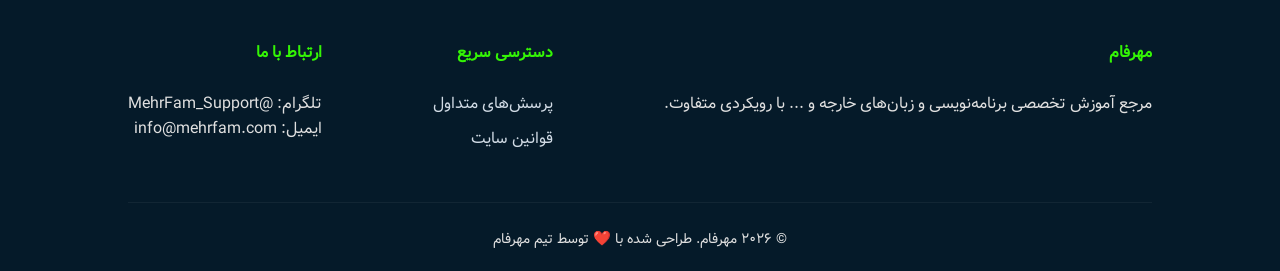
<file: My-site/pages/support.html>
<!doctype html>
<html lang="en" dir="rtl">
  <head>
    <meta charset="UTF-8" />
    <meta name="viewport" content="width=device-width, initial-scale=1.0" />
    <title>Document</title>
    <link rel="stylesheet" href="../styles/style.css" />
    <link rel="stylesheet" href="../styles/contact-us.css" />
  </head>
  <body>
    <header>
      <nav class="nav-bar">
        <div class="menu-toggle" id="mobile-menu">
          <span class="bar"></span>
          <span class="bar"></span>
          <span class="bar"></span>
        </div>
        <ul class="ul">
          <li><a href="../index.html">خانه</a></li>
          <li><a href="../pages/courses.html">دوره ها</a></li>
          <li><a href="../pages/contact-us.html">ارتباط با ما</a></li>
          <li><a href="support.html">پشتیبانی</a></li>
        </ul>
        <h1 class="logo neon-active">مهرفام</h1>
        <p class="tagline">مهرفام همیشه مهربان با شما</p>
      </nav>
    </header>

    <main class="main-hero1">
      <section class="support-hero">
        <h1 class="support-title">مرکز پشتیبانی مهرفام</h1>
        <p class="support-subtitle">
          اینجا هستیم تا یادگیری و رشد شما متوقف نشود.
        </p>
      </section>
      <section class="support-section">
        <h2 class="section-title">تعهد ما به شما</h2>
        <p class="section-text">
          در مهرفام، پشتیبانی فراتر از پاسخ دادن به سوالات است؛ این تعهد ما به
          مسیر آموزشی شماست. ما می‌دانیم که در مسیر یادگیری برنامه‌نویسی یا
          زبان‌های خارجه، ممکن است با چالش‌های فنی، ابهامات درسی یا سوالات اداری
          مواجه شوید. تیم پشتیبانی ما با رویکردی همیشه مهربان و تخصصی، در کنار
          شماست تا موانع را سریع و دقیق برطرف کند.
        </p>
      </section>
      <section class="support-section">
        <h2 class="section-title">چگونه می‌توانیم به شما کمک کنیم؟</h2>

        <ul class="support-list">
          <li class="support-item">
            <h3 class="item-title">مشکلات فنی و دسترسی</h3>
            <p class="item-text">
              در صورت بروز مشکل در مشاهده ویدیوها، دانلود منابع یا ورود به پنل
              کاربری، تیم پشتیبانی آماده بررسی و رفع مشکل است.
            </p>
          </li>

          <li class="support-item">
            <h3 class="item-title">مشاوره و راهنمایی آموزشی</h3>
            <p class="item-text">
              اگر برای انتخاب مسیر یادگیری یا درک بهتر مفاهیم درسی نیاز به
              راهنمایی دارید، با ما در تماس باشید.
            </p>
          </li>

          <li class="support-item">
            <h3 class="item-title">پیشنهادات و انتقادات</h3>
            <p class="item-text">
              نظرات و پیشنهادهای ارزشمند شما به ما کمک می‌کند کیفیت خدمات مهرفام
              را به‌صورت مستمر بهبود دهیم.
            </p>
          </li>
        </ul>
      </section>
      <section class="support-section support-contact">
        <h2 class="section-title">راه‌های ارتباطی با پشتیبانی</h2>

        <div class="contact-cards">
          <div class="contact-card">
            <h3 class="contact-title">پشتیبانی آنلاین (تلگرام)</h3>
            <p class="contact-text">
              سریع‌ترین راه ارتباط با تیم پشتیبانی مهرفام
            </p>
            <a
              href="https://t.me/MehrFam_Support"
              class="contact-link"
              target="_blank"
              rel="noopener"
              >@MehrFam_Support</a
            >
          </div>

          <div class="contact-card">
            <h3 class="contact-title">پشتیبانی ایمیلی</h3>
            <p class="contact-text">
              مناسب برای مواردی که نیاز به بررسی دقیق‌تری دارند
            </p>
            <a href="mailto:info@mehrfam.com" class="contact-link"
              >info@mehrfam.com</a
            ><br>
            <span class="response-time">زمان پاسخگویی: حداکثر ۲۴ ساعت</span>
          </div>
        </div>
      </section>
      <section class="support-cta">
        <p class="cta-text">
          شعار ما در پشتیبانی: <strong class="cta-text1">هیچ سوالی بی‌پاسخ نمی‌ماند</strong>
        </p>
      </section>
    </main>

    <footer class="footer">
      <div class="footer-container">
        <section class="footer-section">
          <h4>مهرفام</h4>
          <p>
            مرجع آموزش تخصصی برنامه‌نویسی و زبان‌های خارجه و ... با رویکردی
            متفاوت.
          </p>
        </section>
        <section class="footer-section">
          <h4>دسترسی سریع</h4>
          <ul>
            <li><a href="../index.html">پرسش‌های متداول</a></li>
            <li><a href="../index.html">قوانین سایت</a></li>
          </ul>
        </section>
        <section class="footer-section">
          <h4>ارتباط با ما</h4>
          <p>تلگرام: @MehrFam_Support</p>
          <p>ایمیل: info@mehrfam.com</p>
        </section>
      </div>
      <div class="footer-bottom">
        <p>&copy; ۲۰۲۶ مهرفام. طراحی شده با ❤️ توسط تیم مهرفام</p>
      </div>
    </footer>
  </body>
</html>
</file>
<file: My-site/styles/style.css>
﻿/* ── Fonts ── */
@font-face {
    font-family: "font-man3";
    src: url(../fonts/Vazir.woff) format('woff');
    font-display: swap;
}

/* ── Reset ── */
*, *::before, *::after {
    margin: 0;
    padding: 0;
    box-sizing: border-box;
}

/* ── Base ── */
html, body {
    overflow-x: hidden;
    width: 100%;
    position: relative;
    scroll-behavior: smooth;
}

body {
    background-color: #0b3c5d;
    color: #ffffff;
    font-family: "font-man3";
    line-height: 1.6;
}


/* ── Header ── */
header {
    background: linear-gradient(90deg, #0f3d24, #0b3c5d);
}

.ul {
    display: flex;
    justify-content: space-around;
    list-style: none;
    padding: 15px 0;
}

ul li a {
    text-decoration: none;
    color: #e0e0e0;
    transition: 0.3s ease;
}

ul li a:hover { color: #ffba08; }

.nav-bar {
    text-align: center;
    padding-bottom: 20px;
}

/* ── login sign-up ── */

.log-sign{
    text-align: center;
    padding: 10px;

}

.log-sign:visited{
    color: #34f505;
    text-decoration: none;
    color: inherit;
}

.sign-up{
    border: 2px solid #34f505;
    background-color: #0b3c5d;
    border-start-end-radius: 20px;
    border-end-start-radius: 20px;
    padding: 0px 7px 0px 7px;
    color: white;
    text-decoration: none;
    
}

.login{
    border: 2px solid #34f505;
    background-color: #0b3c5d;
    border-start-end-radius: 20px;
    border-end-start-radius: 20px;
    padding: 0px 15px 0px 15px;
    color: white;
    text-decoration: none;
    
}


/* ── Logo & Tagline ── */
.logo {
    color: white;
    text-shadow: 0 0 15px rgba(52, 245, 5, 0.6);
    /* transition: 0.3s; */
    padding-top: 15px;
}

.tagline {
    color: #e0e0e0;
    border-bottom: 2px solid #34f505;
    padding-bottom: 5px;
    display: inline-block;
    text-shadow: 1px 1px 2px black;
    margin-top: 5px;
}

/* ── Hero ── */
.main-hero {
    background: linear-gradient(rgba(0,0,0,0.7), rgba(0,0,0,0.7)),
        url(../media/7ac75ad3-b8cf-4ef4-9a2e-5d4f8042ad94.png) center/cover no-repeat fixed;
    min-height: 100vh;
    border-top: 5px solid #3a6480;
    border-bottom: 5px solid #3a6480;
    padding: 40px 10%;
}

/* ── Hero Section (Landing) ── */
.hero-section {
    position: relative;
    min-height: 90vh;
    display: flex;
    align-items: center;
    justify-content: center;
    overflow: hidden;
    padding-top: 80px;
}

.hero-content {
    text-align: center;
    z-index: 2;
    max-width: 850px;
    margin: 0 auto;
}

.hero-badge {
    background: rgba(52, 245, 5, 0.1);
    color: #34f505;
    padding: 8px 20px;
    border-radius: 50px;
    font-size: 0.9rem;
    border: 1px solid rgba(52, 245, 5, 0.2);
    display: inline-block;
    margin-bottom: 25px;
    letter-spacing: 1px;
}

.hero-content h1 {
    font-size: 3.5rem;
    font-weight: 800;
    line-height: 1.3;
    margin-bottom: 25px;
    color: #fff;
}

.typing-text {
    color: #34f505;
    text-shadow: 0 0 20px rgba(52, 245, 5, 0.4);
}

.hero-content p {
    font-size: 1.2rem;
    color: rgba(255, 255, 255, 0.7);
    line-height: 1.8;
    margin-bottom: 40px;
    max-width: 700px;
    margin-left: auto;
    margin-right: auto;
}

.hero-btns {
    display: flex;
    gap: 20px;
    justify-content: center;
    margin-bottom: 60px;
}

.btn-primary {
    background: #34f505;
    color: #000;
    padding: 16px 35px;
    border-radius: 14px;
    text-decoration: none;
    font-weight: 700;
    display: flex;
    align-items: center;
    gap: 10px;
    transition: 0.3s;
    box-shadow: 0 10px 25px rgba(52, 245, 5, 0.3);
}

.btn-primary:hover {
    transform: translateY(-5px);
    box-shadow: 0 15px 30px rgba(52, 245, 5, 0.5);
}

.btn-secondary {
    background: rgba(255, 255, 255, 0.05);
    color: #fff;
    padding: 16px 35px;
    border-radius: 14px;
    text-decoration: none;
    font-weight: 600;
    border: 1px solid rgba(255, 255, 255, 0.1);
    transition: 0.3s;
    backdrop-filter: blur(10px);
}

.btn-secondary:hover {
    background: rgba(255, 255, 255, 0.1);
    border-color: #34f505;
}

.hero-stats {
    display: flex;
    justify-content: center;
    align-items: center;
    gap: 40px;
    padding: 30px;
    background: rgba(255, 255, 255, 0.02);
    border-radius: 20px;
    border: 1px solid rgba(255, 255, 255, 0.05);
    backdrop-filter: blur(5px);
    width: fit-content;
    margin: 0 auto;
}

.stat-item {
    display: flex;
    flex-direction: column;
    gap: 5px;
}

.stat-num {
    font-size: 1.5rem;
    font-weight: 800;
    color: #34f505;
}

.stat-label {
    font-size: 0.85rem;
    color: rgba(255, 255, 255, 0.5);
}

.stat-divider {
    width: 1px;
    height: 40px;
    background: rgba(255, 255, 255, 0.1);
}

/* ── Courses ── */
.courses-preview {
    border: 2px solid #3a6480;
    border-radius: 25px;
    padding: 30px;
    background: rgba(11, 60, 93, 0.5);
    backdrop-filter: blur(10px);
}

.courses-container {
    display: flex;
    flex-wrap: wrap;
    justify-content: center;
    gap: 25px;
    margin-top: 30px;
}

.course-card {
    background: rgba(255, 255, 255, 0.05);
    border: 1px solid rgba(52, 245, 5, 0.1);
    border-radius: 20px;
    width: 280px;
    overflow: hidden;
    transition: 0.4s cubic-bezier(0.175, 0.885, 0.32, 1.275);
}

.course-card a {
    text-decoration: none;
    display: block;
    padding: 20px;
}

.course-card h4 {
    color: #34f505;
    font-size: 1.1rem;
    margin-bottom: 15px;
    text-align: center;
}

.course-img-holder {
    width: 100%;
    height: 150px;
    background: rgba(0, 0, 0, 0.2);
    border-radius: 12px;
    overflow: hidden;
    margin-bottom: 15px;
}

.course-card img {
    width: 100%;
    height: 100%;
    object-fit: cover;
    transition: 0.5s;
}

.course-instructor {
    color: #e0e0e0;
    font-size: 0.9rem;
    text-align: center;
}

.teacher-name {
    color: #ffba08;
    font-weight: bold;
}

.course-card:hover {
    transform: translateY(-10px);
    border-color: #34f505;
    background: rgba(52, 245, 5, 0.05);
    box-shadow: 0 10px 25px rgba(0, 0, 0, 0.3);
}

.course-card:hover img { transform: scale(1.1); }

.more-link {
    margin-top: 30px;
    text-align: center;
}

.more-link a {
    color: #34f505;
    text-decoration: none;
    border: 1px solid #34f505;
    padding: 8px 25px;
    border-radius: 25px;
    transition: 0.3s;
}

.more-link a:hover {
    background: #34f505;
    color: #0b3c5d;
}

/* ── Stats ── */
.stats-section {
    padding: 80px 0;
    display: flex;
    justify-content: center;
}

.stats-main-panel {
    background: rgba(255, 255, 255, 0.03);
    backdrop-filter: blur(20px);
    border: 1px solid rgba(52, 245, 5, 0.2);
    border-radius: 30px;
    padding: 30px 50px;
    position: relative;
    overflow: hidden;
    box-shadow: 0 15px 35px rgba(0, 0, 0, 0.4);
}

.stats-container {
    display: flex;
    align-items: center;
    position: relative;
    z-index: 1;
    direction: ltr;
}

.stat-card {
    text-align: center;
    padding: 10px 40px;
    border-right: 1px solid rgba(255, 255, 255, 0.1);
    direction: rtl;
}

.stat-card:last-child { border-right: none; }

.stat-icon {
    font-size: 1.6rem;
    margin-bottom: 8px;
    display: block;
}

.stat-number {
    display: flex;
    align-items: center;
    justify-content: center;
    gap: 4px;
    font-size: 2.2rem;
    color: #34f505;
    font-weight: 900;
    text-shadow: 0 0 15px rgba(52, 245, 5, 0.4);
}

.stat-text {
    font-size: 0.8rem;
    color: #bbb;
}

/* ── About ── */
.about-us {
    margin-top: 50px;
    padding: 60px 20px;
    display: flex;
    justify-content: center;
}

.about-card {
    position: relative;
    background: rgba(11, 60, 93, 0.4);
    backdrop-filter: blur(15px);
    border-radius: 20px;
    padding: 40px;
    max-width: 800px;
    text-align: center;
    overflow: hidden;
    border: 1px solid rgba(52, 245, 5, 0.2);
    z-index: 1;
}

.about-title {
    color: #34f505;
    font-weight: bold;
    margin-bottom: 20px;
    font-size: 2rem;
}

.about-card p {
    color: #e0e0e0;
    line-height: 1.8;
    margin-bottom: 15px;
    text-align: justify;
    text-align-last: center;
}

/* ── Features ── */
.features {
    padding: 40px 0 80px;
    background: transparent;
}

.features-grid {
    display: grid;
    grid-template-columns: repeat(3, 1fr);
    gap: 30px;
}

.feature-card {
    background: rgba(255, 255, 255, 0.03);
    border: 1px solid rgba(52, 245, 5, 0.15);
    border-radius: 24px;
    padding: 40px 30px;
    text-align: center;
    transition: all 0.4s cubic-bezier(0.175, 0.885, 0.32, 1.275);
}

.feature-card:nth-child(4) { grid-column: 2 / 3; }





.feature-card:hover .feature-icon {
    background: #34f505;
    color: #000;
    box-shadow: 0 0 20px rgba(52, 245, 5, 0.5);
}

.feature-icon i {
    width: 30px;
    height: 30px;
}

.feature-card h3 {
    color: #fff;
    font-size: 1.3rem;
    margin-bottom: 15px;
    font-weight: 700;
}

.feature-card p {
    color: rgba(255, 255, 255, 0.7);
    font-size: 0.95rem;
    line-height: 1.8;
}

/* ── Testimonials ── */
.testimonials {
    padding: 80px 10%;
    background: transparent;
}

.section-title {
    text-align: center;
    color: #34f505;
    font-size: 2rem;
    margin-bottom: 50px;
    text-shadow: 0 0 15px rgba(52, 245, 5, 0.3);
}

.testimonials-container {
    display: flex;
    justify-content: center;
    gap: 30px;
    flex-wrap: wrap;
}

.testimonial-card {
    background: rgba(255, 255, 255, 0.05);
    border: 1px solid rgba(52, 245, 5, 0.15);
    border-radius: 24px;
    padding: 30px;
    width: 350px;
    transition: all 0.4s cubic-bezier(0.175, 0.885, 0.32, 1.275);
    box-shadow: 0 10px 30px rgba(0, 0, 0, 0.2);
}

.testimonial-card:hover {
    transform: translateY(-10px) scale(1.02);
    border-color: rgba(52, 245, 5, 0.5);
    box-shadow: 0 20px 40px rgba(52, 245, 5, 0.1);
    background: rgba(52, 245, 5, 0.03);
}

.user-info {
    display: flex;
    flex-direction: row-reverse;
    align-items: center;
    justify-content: flex-start;
    gap: 15px;
    margin-bottom: 20px;
    text-align: right;
}

.user-info div {
    display: flex;
    flex-direction: column;
    align-items: flex-end;
}

.user-info img {
    width: 60px;
    height: 60px;
    border-radius: 50%;
    border: 2px solid #34f505;
    object-fit: cover;
}

.user-info h5 {
    color: #ffffff;
    font-size: 1.1rem;
    margin: 0;
}

.user-info span {
    color: #ffba08;
    font-size: 0.8rem;
}

.testimonial-card p {
    color: #e0e0e0;
    font-size: 0.95rem;
    line-height: 1.8;
    margin-bottom: 20px;
    font-style: italic;
    text-align: justify;
    text-justify: inter-word;
}

.rating {
    letter-spacing: 3px;
    font-size: 0.9rem;
}

/* ── FAQ ── */
.faq-section { padding: 80px 5%; }

.faq-container {
    max-width: 800px;
    margin: 0 auto;
    display: flex;
    flex-direction: column;
    gap: 15px;
}

.faq-item {
    background: rgba(255, 255, 255, 0.03);
    border: 1px solid rgba(52, 245, 5, 0.1);
    border-radius: 15px;
    overflow: hidden;
    transition: 0.3s;
}

.faq-question {
    padding: 20px 25px;
    cursor: pointer;
    display: flex;
    justify-content: space-between;
    align-items: center;
    font-weight: bold;
    color: #ffffff;
    transition: 0.3s;
}

.faq-question:hover {
    background: rgba(52, 245, 5, 0.05);
    color: #34f505;
}

.chevron-icon {
    width: 12px;
    height: 12px;
    border-right: 2px solid #34f505;
    border-bottom: 2px solid #34f505;
    transform: rotate(45deg);
    transition: 0.4s cubic-bezier(0.4, 0, 0.2, 1);
    margin-left: 10px;
}

.faq-item.active .chevron-icon { transform: rotate(-135deg); }

.faq-item.active {
    border-color: rgba(52, 245, 5, 0.4);
    box-shadow: 0 0 20px rgba(52, 245, 5, 0.1);
}

.faq-answer {
    max-height: 0;
    overflow: hidden;
    transition: max-height 0.4s cubic-bezier(0.4, 0, 0.2, 1);
    background: rgba(0, 0, 0, 0.1);
}

.faq-answer p {
    padding: 20px 25px;
    color: #e0e0e0;
    line-height: 1.8;
    font-size: 0.95rem;
    border-top: 1px solid rgba(52, 245, 5, 0.05);
}

/* ── Site Rules ── */
.site-rules {
    padding: 60px 5%;
    background: rgba(255, 255, 255, 0.04);
    box-shadow: 0 10px 30px rgba(0, 0, 0, 0.2);
    box-sizing: border-box;
    border-radius: 20px;
    border-top: 1px solid rgba(52, 245, 5, 0.15);
    border-bottom: 1px solid rgba(52, 245, 5, 0.15);
}

.site-rules h2 {
    color: #34f505;
    font-size: 2rem;
    margin-bottom: 20px;
    text-shadow: 0 0 15px rgba(52, 245, 5, 0.3);
}

.site-rules ul {
    list-style: none;
    padding-left: 0;
}

.site-rules ul li {
    margin-bottom: 15px;
    padding-left: 20px;
    position: relative;
    color: #e0e0e0;
    line-height: 1.8;
}

.site-rules ul li::before {
    content: "✓";
    position: absolute;
    left: 0;
    top: 0;
    color: #34f505;
    font-size: 1.2rem;
}

/* ── Container & Card ── */
.container {
    display: flex;
    flex-wrap: wrap;
    justify-content: center;
    gap: 20px;
    direction: rtl;
    max-width: 1200px;
    margin: 0 auto;
    padding: 0 20px;
}

.card {
    flex: 0 1 calc(33.33% - 20px);
    min-width: 300px;
}

.content-wrapper {
    max-width: 1200px;
    margin: 0 auto;
    padding: 0 25px;
    direction: rtl;
}

/* ── Footer ── */
.footer {
    background: #051a29;
    padding: 60px 10% 20px;
    color: #e0e0e0;
    border-top: 3px solid #34f505;
}

.footer-container {
    display: flex;
    justify-content: space-between;
    flex-wrap: wrap;
    gap: 30px;
}

.footer-section h4 {
    color: #34f505;
    margin-bottom: 25px;
}

.footer-section ul { list-style: none; }
.footer-section ul li { margin-bottom: 10px; }

.footer-section ul li a {
    color: #d1dbe5;
    text-decoration: none;
    transition: 0.3s;
}

.footer-section ul li a:hover {
    color: #34f505;
    padding-right: 10px;
}

.footer-bottom {
    text-align: center;
    border-top: 1px solid rgba(255, 255, 255, 0.05);
    padding-top: 25px;
    margin-top: 40px;
    font-size: 0.9rem;
}


/* ════════════════════════════
   Media Queries
   ════════════════════════════ */

@media (max-width: 1024px) {
    .features-grid { grid-template-columns: repeat(2, 1fr); }
    .feature-card:nth-child(4) { grid-column: auto; }
}

@media (max-width: 768px) {
    /* Nav */
    nav {
        padding: 10px 5%;
        position: fixed;
        width: 100%;
        top: 0;
        z-index: 100;
        background: rgba(10, 10, 10, 0.8);
        backdrop-filter: blur(10px);
    }

    .menu-toggle {
        display: block;
        z-index: 101;
    }

    nav ul {
        display: flex;
        flex-direction: column;
        justify-content: center;
        align-items: center;
        position: fixed;
        top: 0;
        right: -100%;
        width: 100%;
        height: 100vh;
        background: #0a0a0a;
        transition: 0.4s cubic-bezier(0.77, 0.2, 0.05, 1.0);
        margin: 0;
        padding: 0;
        z-index: 100;
    }

    nav ul.active { right: 0; }

    /* Hero */
    .main-hero { background-attachment: scroll; }
    .welcome-section { text-align: center; }
    .welcome-section h2::after {
        right: 50%;
        transform: translateX(50%);
    }
    .hero-content h1 { font-size: 2.2rem; }
    .hero-btns { flex-direction: column; }
    .hero-stats { flex-wrap: wrap; gap: 20px; }
    .stat-divider { display: none; }

    /* Cards */
    img { max-width: 100%; height: auto; }
    .testimonial-card,
    .course-card {
        width: calc(100vw - 40px) !important;
        margin: 10px auto;
    }

    /* Features */
    .features-grid { grid-template-columns: 1fr; }

    /* FAQ */
    .faq-container { width: 100%; }

    /* Rules */
    .site-rules h2 { text-align: center; }
}
</file>
<file: My-site/styles/contact-us.css>
.main-hero1 {
  background:
    linear-gradient(rgba(0, 0, 0, 0.7), rgba(0, 0, 0, 0.7)),
    url(../media/0d02b541-6689-4103-a101-74617678da71.png) center/cover
      no-repeat fixed;
  min-height: 100vh;
  border-top: 5px solid #3a6480;
  border-bottom: 5px solid #3a6480;
  padding: 40px 10%;
}

.title {
  width: fit-content;
  margin: 50px auto;
  color: white;
  text-shadow: 0 0 5px #34f505;
  padding: 10px 20px;
}

.support-hero {
  border-left: 2px solid #34f505;
  border-right: 2px solid #34f505;
  width: fit-content;
  margin: 0 auto;
  padding: 10px 20px;
  border-radius: 15px;
  margin-bottom: 10px;
}

.support-title {
  text-align: center;
}
.support-subtitle {
  text-align: center;
  color: gold;
  text-shadow: 0 0 3px black;
  padding-bottom: 10px;
}

.us-description {
  border: 2px solid #3a6480;
  border-radius: 15px;
  justify-content: space-between;
  padding: 10px;
  backdrop-filter: blur(10px);
  background-color: #3a648054;
}

.description {
  padding: 10px;
  text-align: center;
  color: whitesmoke;
}

.section-text {
  border: 2px solid gold;
  border-radius: 25px;
  padding: 25px;
  justify-content: space-between;
  text-align: center;
  margin-bottom: 25px;
}

.support-list {
  list-style-type: none;
  border: 2px solid gold;
  border-radius: 25px;
  margin-bottom: 25px;
  text-align: center;
  justify-content: space-between;
  padding: 25px;
  backdrop-filter: blur(15px);
}

.item-title {
  color: #34f505;
}

.contact-card {
  list-style-type: none;
  border: 2px solid gold;
  border-radius: 25px;
  margin-bottom: 25px;
  text-align: center;
  justify-content: space-between;
  padding: 25px;
  backdrop-filter: blur(15px);
  margin: 20px;
}

.contact-link{
  color: #34f505;
  /* border: 2px solid gold;
  border-radius: 25px; */
}

.cta-text{
  text-align: center;
  color: gold;
}

.cta-text1{
  color: #34f505;
}

a{
    text-decoration: none;
    color: inherit;
}

.address-btn:visited{
    color: #34f505;
}

.support-item {
  padding: 25px;
}

.contact {
  width: fit-content;
  margin: 50px auto;
  color: white;
  text-shadow: 0 0 5px #34f505;
  padding: 10px 20px;
}

.email-btn {
  display: block;
  width: fit-content;

  margin: 20px auto;

  padding: 10px 20px;
  background: #34f505;
  color: #000;
  text-decoration: none;
  border-radius: 10px;
}

.phone-btn {
  display: block;
  width: fit-content;

  margin: 20px auto;

  padding: 10px 20px;

  color: #34f505;
  text-decoration: none;

  border: 2px solid #34f505;
  border-radius: 15px;

  backdrop-filter: blur(10px);

  transition: 0.3s;
}

.phone-btn:hover {
  transform: translateY(-3px);
  box-shadow: 0 0 15px rgba(52, 245, 5, 0.5);
}

.address-btn {
  display: block;
  width: fit-content;

  margin: 20px auto;
  padding: 12px 24px;

  color: #34f505;
  text-decoration: none;
  font-family: "font-man3";

  border: 2px solid #34f505;
  border-radius: 15px;

  background: rgba(5, 26, 41, 0.4);
  backdrop-filter: blur(10px);

  transition: all 0.3s ease;

  box-shadow: 0 0 10px rgba(52, 245, 5, 0.3);
}

.address-btn:hover {
  transform: translateY(-5px);

  background: rgba(52, 245, 5, 0.1);

  box-shadow:
    0 0 15px rgba(52, 245, 5, 0.6),
    0 0 30px rgba(52, 245, 5, 0.2);
}
</file>
<file: My-site/styles/courses.css>
:root {
  --primary: #34f505;
  --secondary: #ffba08;
  --bg: #0b3c5d;
  --dark: #051a29;
  --text: #e0e0e0;
  --white: #ffffff;
}

@font-face {
  font-family: "font-man3";
  src: url(../fonts/Vazir.ttf) format("truetype");
  font-display: swap;
}

* {
  margin: 0;
  padding: 0;
  box-sizing: border-box;
}

html,
body {
  width: 100%;
  overflow-x: hidden;
}

body {
  background-color: var(--bg);
  color: var(--white);
  font-family: "font-man3";
  line-height: 1.6;
}

a{
    text-decoration: none;
    color: inherit;
}

.address-btn:visited{
    color: #34f505;
}

header {
  background: linear-gradient(90deg, #0f3d24, var(--bg));
}

.nav-bar {
  text-align: center;
  padding-bottom: 20px;
}

.logo {
  color: var(--white);
  text-shadow: 0 0 15px rgba(52, 245, 5, 0.6);
  padding-top: 15px;
  transition: 0.3s;
}

.tagline {
  color: var(--text);
  border-bottom: 2px solid var(--primary);
  padding-bottom: 5px;
  display: inline-block;
  margin-top: 5px;
  text-shadow: 1px 1px 2px #000;
}

.ul {
  display: flex;
  justify-content: space-around;
  list-style: none;
  padding: 15px 0;
}

ul li a {
  color: var(--text);
  text-decoration: none;
  transition: 0.3s;
}

ul li a:hover {
  color: var(--secondary);
}

button {
  position: fixed;
  top: 20px;
  left: 20px;
  z-index: 9999;

  padding: 10px 20px;
  border: 2px solid var(--primary);
  border-radius: 6px;

  background: transparent;
  color: var(--primary);
  font-family: "font-man3";
  cursor: pointer;

  box-shadow: 0 0 10px rgba(52, 245, 5, 0.4);
  text-shadow: 0 0 8px rgba(52, 245, 5, 0.6);

  transition: 0.3s;
}

button:hover {
  background: rgba(52, 245, 5, 0.1);
  box-shadow:
    0 0 20px rgba(52, 245, 5, 0.8),
    0 0 40px rgba(52, 245, 5, 0.3);
}

.main-hero {
  min-height: 100vh;
  padding: 40px 10%;

  background:
    linear-gradient(rgba(0, 0, 0, 0.7), rgba(0, 0, 0, 0.7)),
    url(../media/7ac75ad3-b8cf-4ef4-9a2e-5d4f8042ad94.png) center/cover
      no-repeat fixed;

  border-top: 5px solid #3a6480;
  border-bottom: 5px solid #3a6480;
}

h3{
  text-align: center;
  margin-bottom: 10px;
}

.courses {
  display: grid;
  grid-template-columns: repeat(3, 1fr);
  gap: 20px;

  padding: 15px;

  border: 2px solid var(--primary);
  border-radius: 20px;
}

.course {
  padding: 20px;

  border: 2px solid #0a0a0a;
  border-radius: 12px;

  backdrop-filter: blur(10px);

  transition:
    transform 0.3s ease,
    box-shadow 0.3s ease;
}

.course:hover {
  transform: translateY(-10px) scale(1.03);
  border-color: gold;
  box-shadow: 0 12px 30px rgba(0, 0, 0, 0.35);
}

.course img {
  width: 100%;
  height: 200px;

  object-fit: cover;

  border: 2px solid var(--secondary);
  border-radius: 20px;
}

.course-card {
  margin: 10px;
  padding: 10px;

  border: 2px solid #ddd;
  border-radius: 25px;
}

.course-teach {
  color: var(--secondary);
}

.course-teach-name {
  color: var(--primary);
}

.course-description {
  color: var(--secondary);
}

.course-teach,
.course-teach-name,
.course-description,
.description {
  text-shadow: 1px 1px 1px #000;
}

.more {
  padding: 5px;

  font-size: 12px;

  color: var(--primary);
  background-color: var(--dark);

  border: 2px solid var(--dark);
  border-radius: 20px;
}

.footer {
  background: var(--dark);

  padding: 60px 10% 20px;

  color: var(--text);

  border-top: 3px solid var(--primary);
}

.footer-container {
  display: flex;
  justify-content: space-between;
  flex-wrap: wrap;
  gap: 30px;
}

.footer-section h4 {
  color: var(--primary);
  margin-bottom: 25px;
}

.footer-section ul {
  list-style: none;
}

.footer-section ul li {
  margin-bottom: 10px;
}

.footer-section ul li a {
  color: #d1dbe5;
  text-decoration: none;
  transition: 0.3s;
}

.footer-section ul li a:hover {
  color: var(--primary);
  padding-right: 10px;
}

.footer-bottom {
  margin-top: 40px;
  padding-top: 25px;

  text-align: center;
  font-size: 0.9rem;

  border-top: 1px solid rgba(255, 255, 255, 0.05);
}

@media (max-width: 1024px) {
  .features-grid {
    grid-template-columns: repeat(2, 1fr);
  }

  .feature-card:nth-child(4) {
    grid-column: auto;
  }
}

@media (max-width: 768px) {
  .courses {
    grid-template-columns: 1fr;
  }

  nav {
    position: fixed;
    top: 0;
    z-index: 9999;

    width: 100%;
    padding: 10px 5%;

    background: rgba(10, 10, 10, 0.8);
    backdrop-filter: blur(10px);
  }

  .menu-toggle {
    display: block;
    z-index: 10000;
  }

  nav ul {
    position: fixed;
    top: 0;
    right: -100%;

    display: flex;
    flex-direction: column;
    justify-content: center;
    align-items: center;

    width: 100%;
    height: 100vh;

    margin: 0;
    padding: 0;

    background: #0a0a0a;

    transition: 0.4s cubic-bezier(0.77, 0.2, 0.05, 1);
  }

  nav ul.active {
    right: 0;
  }

  .course img {
    height: auto;
  }

  .testimonial-card,
  .course-card {
    width: calc(100vw - 40px) !important;
    margin: 10px auto;
  }

  .main-hero {
    background-attachment: scroll;
  }

  .faq-container,
  .container {
    width: 100%;
    grid-template-columns: 1fr;
  }

  .features-grid {
    grid-template-columns: 1fr;
  }

  .welcome-section {
    text-align: center;
  }

  .welcome-section h2::after {
    right: 50%;
    transform: translateX(50%);
  }

  .hero-content h1 {
    font-size: 2.2rem;
  }

  .hero-btns {
    flex-direction: column;
  }

  .hero-stats {
    flex-wrap: wrap;
    gap: 20px;
  }

  .stat-divider {
    display: none;
  }

  .site-rules h2 {
    text-align: center;
  }
}
</file>
<file: My-site/styles/login-sign-up.css>
footer{
    text-align: center;

}

.logo{
    text-align: center;
    padding-bottom: 10px;
}

header a{
    color: aliceblue;
    font-size: 20px;
    text-decoration: none;
}

header a:visited{
    color: inherit;
}

.main-hero{
    min-height: 100vh;
    display: flex;
    align-items: center;
    justify-content: center;
    padding: 40px 20px;
    background: linear-gradient(135deg, #071b2c, #0b3c5d, #0f5132);
}

/* .back-btn-txt{
  border: 2px solid #34f505;
  border-radius: 20px;
  padding-right: 10px;
  padding-left: 10px;
  background-color: #0b3c5d;

} */

.login-container {
    width: 100%;
    max-width: 1200px;
    display: flex;
    align-items: stretch;
    justify-content: space-between;
    gap: 30px;
    background: rgba(255, 255, 255, 0.08);
    border: 1px solid rgba(255, 255, 255, 0.12);
    border-radius: 28px;
    overflow: hidden;
    box-shadow: 0 20px 60px rgba(0, 0, 0, 0.35);
    backdrop-filter: blur(18px);
}

.login-visual {
    flex: 1;
    display: flex;
    align-items: center;
    justify-content: center;
    padding: 50px 35px;
    background: linear-gradient(180deg, rgba(52, 245, 5, 0.10), rgba(255, 255, 255, 0.03));
}


.visual-content {
    text-align: center;
    max-width: 420px;
}

.login-image {
    width: 100%;
    max-width: 300px;
    object-fit: contain;
    margin-bottom: 25px;
    filter: drop-shadow(0 12px 30px rgba(0, 0, 0, 0.25));
}

.main-hero {
  min-height: 100vh;
  display: grid;
  place-items: center;
  padding: 40px 16px;
  background:
radial-gradient(1000px 500px at 20% 15%, rgba(52, 245, 5, 0.12), transparent 60%),
radial-gradient(900px 600px at 85% 85%, rgba(0, 140, 255, 0.16), transparent 60%),
linear-gradient(180deg, #071b2b 0%, #071423 100%);
}

.login-container {
  width: min(1100px, 100%);
  display: grid;
  grid-template-columns: 1.05fr 0.95fr;
  gap: 22px;
  align-items: stretch;
}

.login-visual,
.login-form-wrapper {
  border-radius: 22px;
  overflow: hidden;
  border: 1px solid rgba(255, 255, 255, 0.08);
  background: rgba(255, 255, 255, 0.04);
  backdrop-filter: blur(10px);
  -webkit-backdrop-filter: blur(10px);
  box-shadow:
0 18px 45px rgba(0, 0, 0, 0.35),
inset 0 1px 0 rgba(255, 255, 255, 0.06);
}

.login-visual {
  position: relative;
  display: grid;
  place-items: center;
  padding: 42px;
  background:
radial-gradient(900px 500px at 30% 20%, rgba(52, 245, 5, 0.18), transparent 60%),
radial-gradient(900px 500px at 80% 80%, rgba(0, 140, 255, 0.18), transparent 55%),
rgba(255, 255, 255, 0.03);
}

.login-visual::before {
  content: "";
  position: absolute;
  inset: -2px;
  background: conic-gradient(
from 220deg,
rgba(52, 245, 5, 0.0),
rgba(52, 245, 5, 0.35),
rgba(0, 140, 255, 0.35),
rgba(52, 245, 5, 0.0)
  );
  filter: blur(18px);
  opacity: 0.55;
  pointer-events: none;
}

.visual-content {
  position: relative;
  text-align: right;
  z-index: 1;
  max-width: 420px;
}

.login-image {
  width: min(320px, 100%);
  height: auto;
  display: block;
  margin: 0 auto 18px;
  filter: drop-shadow(0 18px 30px rgba(0, 0, 0, 0.582));
  border-radius: 25px;
}

.login-visual h2 {
  font-size: 1.6rem;
  margin-bottom: 10px;
  color: #eaffea;
  letter-spacing: -0.2px;
}

.login-visual p {
  color: rgba(255, 255, 255, 0.78);
  font-size: 1rem;
  line-height: 1.9;
}

.login-icon-box {
  width: 96px;
  height: 96px;
  border-radius: 22px;
  display: grid;
  place-items: center;
  margin: 0 auto 18px;
  background: rgba(52, 245, 5, 0.10);
  border: 1px solid rgba(52, 245, 5, 0.22);
  box-shadow: 0 16px 40px rgba(0, 0, 0, 0.35);
}

.login-icon-box svg {
  width: 44px;
  height: 44px;
  color: #34f505;
}

.login-form-wrapper {
  display: grid;
  place-items: center;
  padding: 36px 22px;
}

.login-form-box {
  width: min(420px, 100%);
  text-align: right;
}

.login-badge {
  display: inline-flex;
  align-items: center;
  gap: 8px;
  padding: 8px 12px;
  border-radius: 999px;
  font-size: 0.92rem;
  color: #dfffe0;
  background: rgba(52, 245, 5, 0.10);
  border: 1px solid rgba(52, 245, 5, 0.22);
}

.login-form-box h1 {
  margin-top: 14px;
  font-size: 1.9rem;
  color: #ffffff;
  letter-spacing: -0.3px;
}

.login-desc {
  margin-top: 8px;
  color: rgba(255, 255, 255, 0.72);
  font-size: 0.98rem;
  line-height: 1.9;
}

.login-form {
  margin-top: 18px;
  display: grid;
  gap: 14px;
}

.input-group label {
  display: block;
  margin-bottom: 8px;
  font-size: 0.95rem;
  color: rgba(255, 255, 255, 0.86);
}

.input-group input {
  width: 100%;
  padding: 12px 14px;
  border-radius: 14px;
  border: 1px solid rgba(255, 255, 255, 0.10);
  background: rgba(0, 0, 0, 0.22);
  color: #ffffff;
  outline: none;
  transition: 0.22s ease;
}

.input-group input::placeholder {
  color: rgba(255, 255, 255, 0.45);
}

.input-group input:focus {
  border-color: rgba(52, 245, 5, 0.55);
  box-shadow: 0 0 0 4px rgba(52, 245, 5, 0.15);
}

.login-options {
  display: flex;
  align-items: center;
  justify-content: space-between;
  gap: 12px;
  margin-top: 2px;
  flex-wrap: wrap;
}

.remember-me {
  display: inline-flex;
  align-items: center;
  gap: 8px;
  cursor: pointer;
  user-select: none;
  color: rgba(255, 255, 255, 0.78);
  font-size: 0.95rem;
}

.remember-me input {
  width: 16px;
  height: 16px;
  accent-color: #34f505;
}

.forgot-password {
  color: rgba(52, 245, 5, 0.92);
  text-decoration: none;
  font-size: 0.95rem;
}

.forgot-password:hover {
  text-decoration: underline;
}

.login-btn {
  width: 100%;
  border: none;
  cursor: pointer;
  border-radius: 14px;
  padding: 12px 14px;
  font-size: 1.02rem;
  font-weight: 700;
  color: #06210b;
  background: linear-gradient(90deg, #34f505, #9cff8c);
  box-shadow: 0 16px 35px rgba(52, 245, 5, 0.20);
  transition: transform 0.18s ease, filter 0.18s ease;
}

.login-btn:hover {
  transform: translateY(-2px);
  filter: brightness(1.05);
}

.login-btn:active {
  transform: translateY(0);
}

.login-divider {
  position: relative;
  display: grid;
  place-items: center;
  margin: 6px 0 2px;
}

.login-divider::before {
  content: "";
  position: absolute;
  left: 0;
  right: 0;
  height: 1px;
  background: rgba(255, 255, 255, 0.10);
}

.login-divider span {
  position: relative;
  padding: 0 12px;
  background: rgba(10, 20, 35, 0.6);
  color: rgba(255, 255, 255, 0.65);
  font-size: 0.95rem;
  border-radius: 999px;
  border: 1px solid rgba(255, 255, 255, 0.08);
}

.google-login-btn {
  width: 100%;
  border-radius: 14px;
  padding: 12px 14px;
  border: 1px solid rgba(255, 255, 255, 0.12);
  background: rgba(255, 255, 255, 0.06);
  color: rgba(255, 255, 255, 0.92);
  cursor: pointer;
  font-weight: 700;
  transition: 0.18s ease;
}

.google-login-btn:hover {
  background: rgba(255, 255, 255, 0.10);
  border-color: rgba(255, 255, 255, 0.18);
}

.signup-link {
  margin-top: 6px;
  color: rgba(255, 255, 255, 0.72);
  font-size: 0.95rem;
}

.signup-link a {
  color: #34f505;
  text-decoration: none;
  font-weight: 700;
}

.signup-link a:hover {
  text-decoration: underline;
}

@media (max-width: 900px) {
  .login-container {
grid-template-columns: 1fr;
  }

  .login-visual {
padding: 34px 22px;
  }}
</file>
